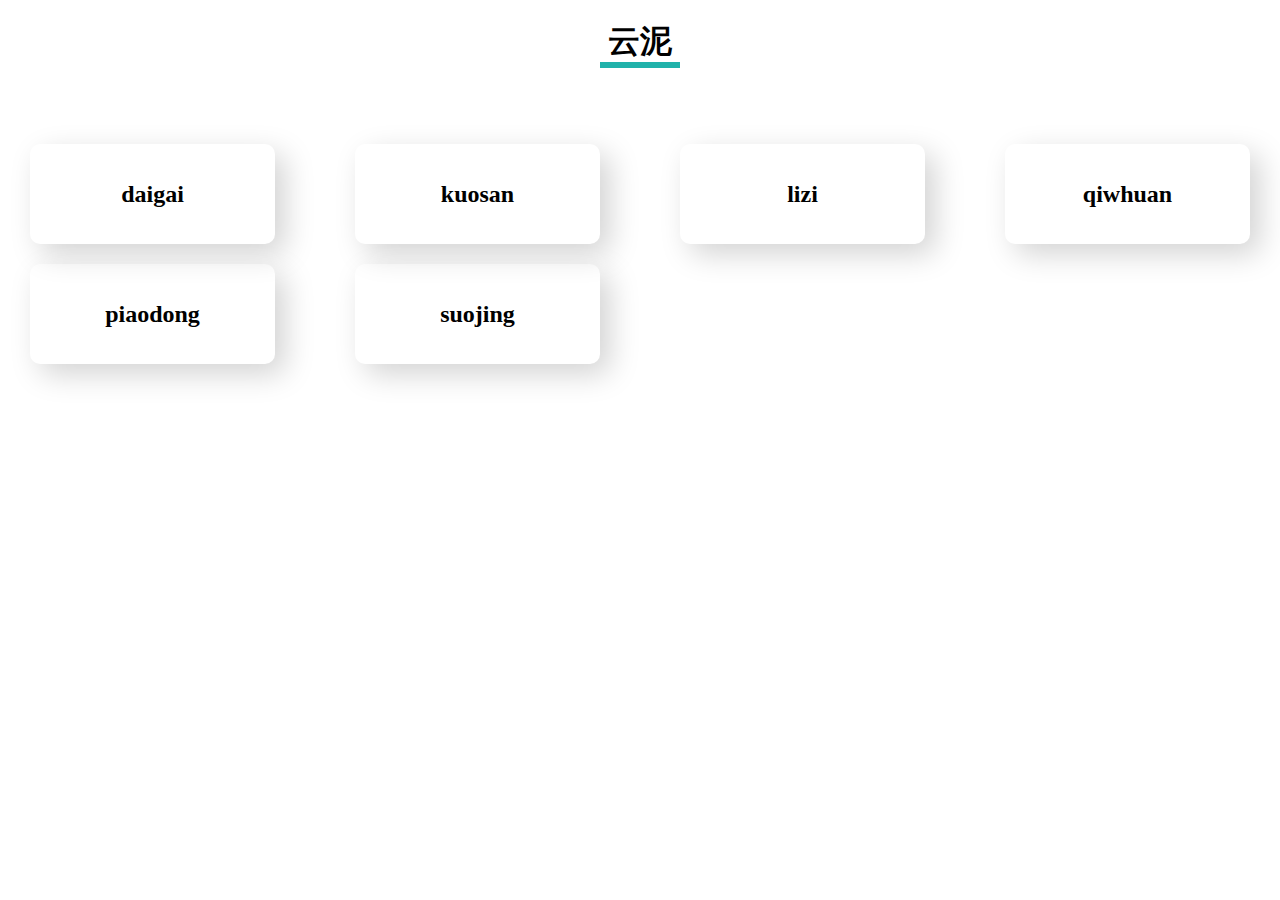
<file: index.html>
<!DOCTYPE html>
<html>
    <head>
        <link rel="stylesheet" href="fuwu.css">
        <title>云泥 | 首页</title>
    </head>
    <body>

        <div class="container">
            <h1>云泥</h1>

            <div class="row">

                <a href="https://lwjyzw.github.io/Love/lizhi(daigai).html">
                    <div class="content">
                        <i class="fa-solid fa-wifi"></i>
                        <h2>daigai</h2>
                    </div>
                </a>

                <a href="https://lwjyzw.github.io/Love/lizikuosan.html">
                    <div class="content">
                        <i class="fa-solid fa-star"></i>
                        <h2>kuosan</h2>
                    </div>
                </a>

                <a href="https://lwjyzw.github.io/Love/lizi.html">
                    <div class="content">
                        <i class="fa-solid fa-computer"></i>
                        <h2>lizi</h2>
                    </div>
                </a>

                <a href="https://lwjyzw.github.io/Love/liziqiwhuan.html">
                    <div class="content">
                        <i class="fa-solid fa-palette"></i>
                        <h2>qiwhuan</h2>
                    </div>
                </a>

                <a href="https://lwjyzw.github.io/Love/piaodong(for20).HTML">
                    <div class="content">
                        <i class="fa-solid fa-star"></i>
                        <h2>piaodong</h2>
                    </div>
                </a>

                <a href="https://lwjyzw.github.io/Love/suojing.html">
                    <div class="content">
                        <i class="fa-solid fa-star"></i>
                        <h2>suojing</h2>
                    </div>
                </a>

            </div>
        </div>
    </body>
</html>
</file>
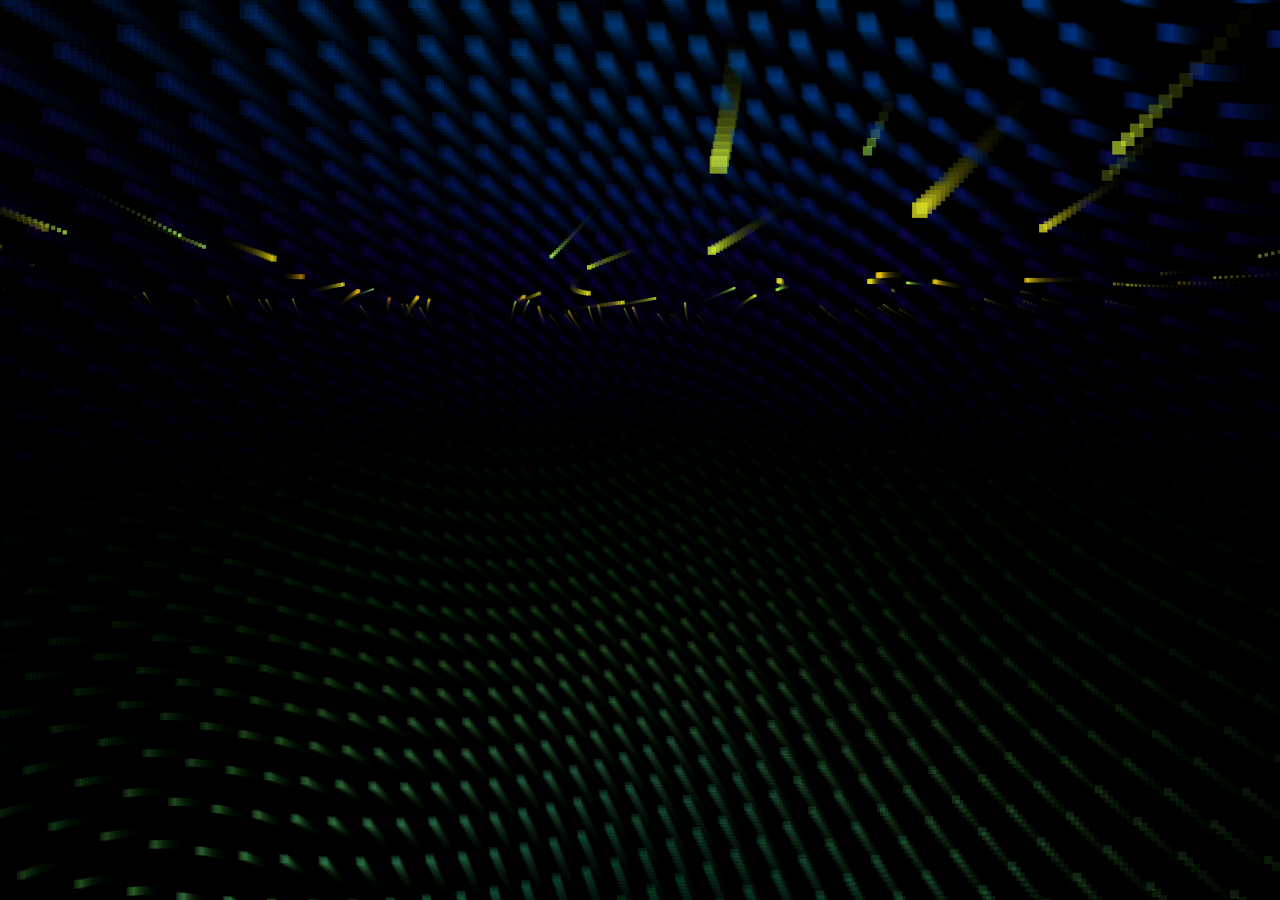
<file: lizi.html>
<!DOCTYPE HTML PUBLIC "-//W3C//DTD HTML 4.0 Transitional//EN">
<HTML>
 <HEAD>
  <TITLE>云泥 | 粒子风场</TITLE>
  <META NAME="Generator" CONTENT="EditPlus">
  <META NAME="Author" CONTENT="">
  <META NAME="Keywords" CONTENT="">
  <META NAME="Description" CONTENT="">
  <style>
  html,body{
	margin:0px;
	width:100%;
	height:100%;
	overflow:hidden;
  background:#000;
}

#canvas{
	position:absolute;
	width:100%;
	height:100%;
}

  </style>
 </HEAD>

 <BODY>
 <canvas id="canvas"></canvas>
  <script>
  function project3D(x,y,z,vars){

	var p,d;
	x-=vars.camX;
	y-=vars.camY-8;
	z-=vars.camZ;
	p=Math.atan2(x,z);
	d=Math.sqrt(x*x+z*z);
	x=Math.sin(p-vars.yaw)*d;
	z=Math.cos(p-vars.yaw)*d;
	p=Math.atan2(y,z);
	d=Math.sqrt(y*y+z*z);
	y=Math.sin(p-vars.pitch)*d;
	z=Math.cos(p-vars.pitch)*d;
	var rx1=-1000;
	var ry1=1;
	var rx2=1000;
	var ry2=1;
	var rx3=0;
	var ry3=0;
	var rx4=x;
	var ry4=z;
	var uc=(ry4-ry3)*(rx2-rx1)-(rx4-rx3)*(ry2-ry1);
	var ua=((rx4-rx3)*(ry1-ry3)-(ry4-ry3)*(rx1-rx3))/uc;
	var ub=((rx2-rx1)*(ry1-ry3)-(ry2-ry1)*(rx1-rx3))/uc;
	if(!z)z=0.000000001;
	if(ua>0&&ua<1&&ub>0&&ub<1){
		return {
			x:vars.cx+(rx1+ua*(rx2-rx1))*vars.scale,
			y:vars.cy+y/z*vars.scale,
			d:(x*x+y*y+z*z)
		};
	}else{
		return { d:-1 };
	}
}


function elevation(x,y,z){

	var dist = Math.sqrt(x*x+y*y+z*z);
	if(dist && z/dist>=-1 && z/dist <=1) return Math.acos(z / dist);
	return 0.00000001;
}


function rgb(col){

	col += 0.000001;
	var r = parseInt((0.5+Math.sin(col)*0.5)*16);
	var g = parseInt((0.5+Math.cos(col)*0.5)*16);
	var b = parseInt((0.5-Math.sin(col)*0.5)*16);
	return "#"+r.toString(16)+g.toString(16)+b.toString(16);
}


function interpolateColors(RGB1,RGB2,degree){
	
	var w2=degree;
	var w1=1-w2;
	return [w1*RGB1[0]+w2*RGB2[0],w1*RGB1[1]+w2*RGB2[1],w1*RGB1[2]+w2*RGB2[2]];
}


function rgbArray(col){

	col += 0.000001;
	var r = parseInt((0.5+Math.sin(col)*0.5)*256);
	var g = parseInt((0.5+Math.cos(col)*0.5)*256);
	var b = parseInt((0.5-Math.sin(col)*0.5)*256);
	return [r, g, b];
}


function colorString(arr){

	var r = parseInt(arr[0]);
	var g = parseInt(arr[1]);
	var b = parseInt(arr[2]);
	return "#"+("0" + r.toString(16) ).slice (-2)+("0" + g.toString(16) ).slice (-2)+("0" + b.toString(16) ).slice (-2);
}


function process(vars){


	if(vars.points.length<vars.initParticles) for(var i=0;i<5;++i) spawnParticle(vars);
	var p,d,t;
	
	p = Math.atan2(vars.camX, vars.camZ);
	d = Math.sqrt(vars.camX * vars.camX + vars.camZ * vars.camZ);
	d -= Math.sin(vars.frameNo / 80) / 25;
	t = Math.cos(vars.frameNo / 300) / 165;
	vars.camX = Math.sin(p + t) * d;
	vars.camZ = Math.cos(p + t) * d;
	vars.camY = -Math.sin(vars.frameNo / 220) * 15;
	vars.yaw = Math.PI + p + t;
	vars.pitch = elevation(vars.camX, vars.camZ, vars.camY) - Math.PI / 2;
	
	var t;
	for(var i=0;i<vars.points.length;++i){
		
		x=vars.points[i].x;
		y=vars.points[i].y;
		z=vars.points[i].z;
		d=Math.sqrt(x*x+z*z)/1.0075;
		t=.1/(1+d*d/5);
		p=Math.atan2(x,z)+t;
		vars.points[i].x=Math.sin(p)*d;
		vars.points[i].z=Math.cos(p)*d;
		vars.points[i].y+=vars.points[i].vy*t*((Math.sqrt(vars.distributionRadius)-d)*2);
		if(vars.points[i].y>vars.vortexHeight/2 || d<.25){
			vars.points.splice(i,1);
			spawnParticle(vars);
		}
	}
}

function drawFloor(vars){
	
	var x,y,z,d,point,a;
	for (var i = -25; i <= 25; i += 1) {
		for (var j = -25; j <= 25; j += 1) {
			x = i*2;
			z = j*2;
			y = vars.floor;
			d = Math.sqrt(x * x + z * z);
			point = project3D(x, y-d*d/85, z, vars);
			if (point.d != -1) {
				size = 1 + 15000 / (1 + point.d);
				a = 0.15 - Math.pow(d / 50, 4) * 0.15;
				if (a > 0) {
					vars.ctx.fillStyle = colorString(interpolateColors(rgbArray(d/26-vars.frameNo/40),[0,128,32],.5+Math.sin(d/6-vars.frameNo/8)/2));
					vars.ctx.globalAlpha = a;
					vars.ctx.fillRect(point.x-size/2,point.y-size/2,size,size);
				}
			}
		}
	}		
	vars.ctx.fillStyle = "#82f";
	for (var i = -25; i <= 25; i += 1) {
		for (var j = -25; j <= 25; j += 1) {
			x = i*2;
			z = j*2;
			y = -vars.floor;
			d = Math.sqrt(x * x + z * z);
			point = project3D(x, y+d*d/85, z, vars);
			if (point.d != -1) {
				size = 1 + 15000 / (1 + point.d);
				a = 0.15 - Math.pow(d / 50, 4) * 0.15;
				if (a > 0) {
					vars.ctx.fillStyle = colorString(interpolateColors(rgbArray(-d/26-vars.frameNo/40),[32,0,128],.5+Math.sin(-d/6-vars.frameNo/8)/2));
					vars.ctx.globalAlpha = a;
					vars.ctx.fillRect(point.x-size/2,point.y-size/2,size,size);
				}
			}
		}
	}		
}

function sortFunction(a,b){
	return b.dist-a.dist;
}

function draw(vars){

	vars.ctx.globalAlpha=.15;
	vars.ctx.fillStyle="#000";
	vars.ctx.fillRect(0, 0, canvas.width, canvas.height);
	
	drawFloor(vars);
	
	var point,x,y,z,a;
	for(var i=0;i<vars.points.length;++i){
		x=vars.points[i].x;
		y=vars.points[i].y;
		z=vars.points[i].z;
		point=project3D(x,y,z,vars);
		if(point.d != -1){
			vars.points[i].dist=point.d;
			size=1+vars.points[i].radius/(1+point.d);
			d=Math.abs(vars.points[i].y);
			a = .8 - Math.pow(d / (vars.vortexHeight/2), 1000) * .8;
			vars.ctx.globalAlpha=a>=0&&a<=1?a:0;
			vars.ctx.fillStyle=rgb(vars.points[i].color);
			if(point.x>-1&&point.x<vars.canvas.width&&point.y>-1&&point.y<vars.canvas.height)vars.ctx.fillRect(point.x-size/2,point.y-size/2,size,size);
		}
	}
	vars.points.sort(sortFunction);
}


function spawnParticle(vars){

	var p,ls;
	pt={};
	p=Math.PI*2*Math.random();
	ls=Math.sqrt(Math.random()*vars.distributionRadius);
	pt.x=Math.sin(p)*ls;
	pt.y=-vars.vortexHeight/2;
	pt.vy=vars.initV/20+Math.random()*vars.initV;
	pt.z=Math.cos(p)*ls;
	pt.radius=200+800*Math.random();
	pt.color=pt.radius/1000+vars.frameNo/250;
	vars.points.push(pt);	
}

function frame(vars) {

	if(vars === undefined){
		var vars={};
		vars.canvas = document.querySelector("canvas");
		vars.ctx = vars.canvas.getContext("2d");
		vars.canvas.width = document.body.clientWidth;
		vars.canvas.height = document.body.clientHeight;
		window.addEventListener("resize", function(){
			vars.canvas.width = document.body.clientWidth;
			vars.canvas.height = document.body.clientHeight;
			vars.cx=vars.canvas.width/2;
			vars.cy=vars.canvas.height/2;
		}, true);
		vars.frameNo=0;

		vars.camX = 0;
		vars.camY = 0;
		vars.camZ = -14;
		vars.pitch = elevation(vars.camX, vars.camZ, vars.camY) - Math.PI / 2;
		vars.yaw = 0;
		vars.cx=vars.canvas.width/2;
		vars.cy=vars.canvas.height/2;
		vars.bounding=10;
		vars.scale=500;
		vars.floor=26.5;

		vars.points=[];
		vars.initParticles=2000;
		vars.initV=.01;
		vars.distributionRadius=800;
		vars.vortexHeight=25;
	}

	vars.frameNo++;
	requestAnimationFrame(function() {
		frame(vars);
	});

	process(vars);
	draw(vars);
}
frame();

  </script>
 </BODY>
</HTML>
</file>
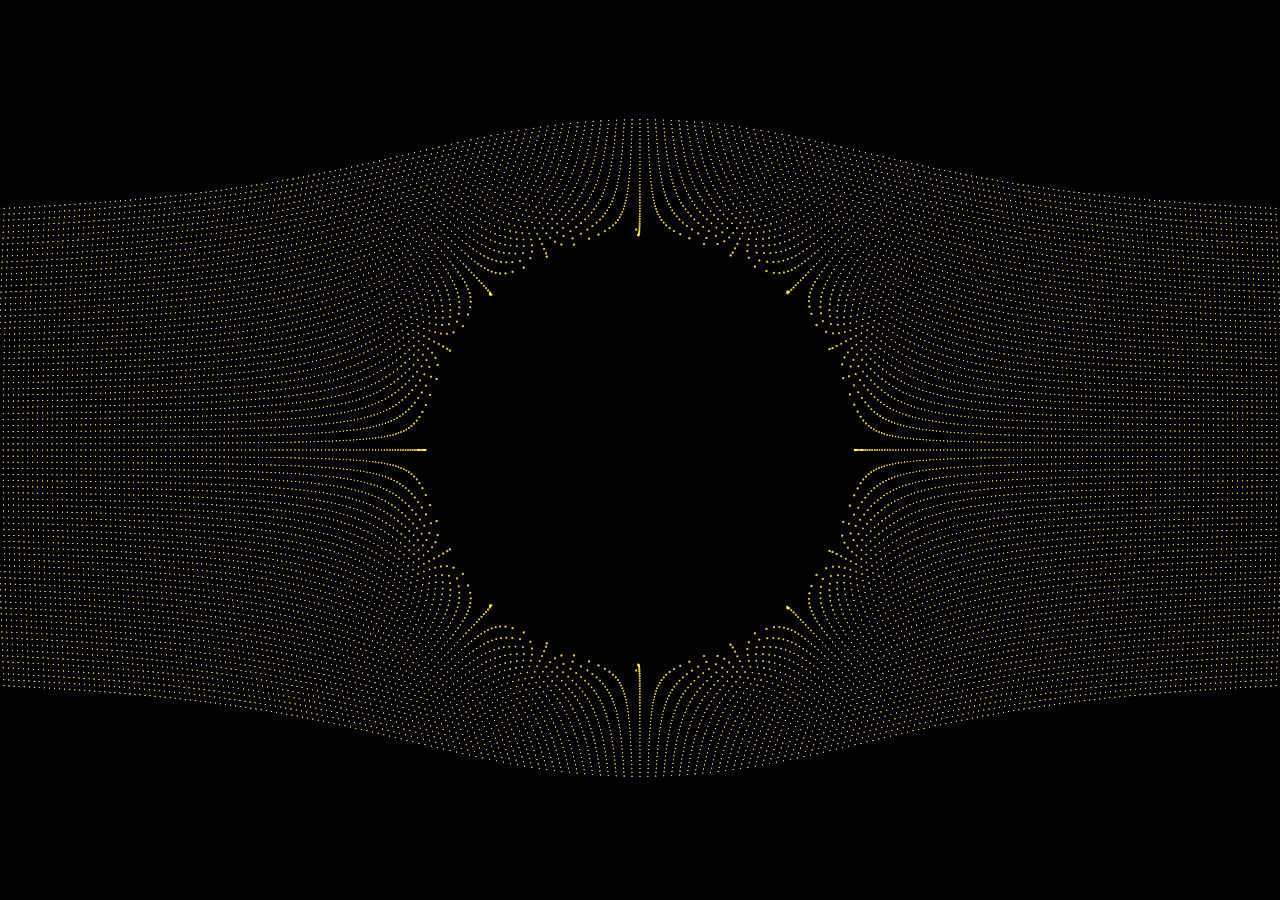
<file: lizikuosan.html>
<!doctype html>
<html>
<head>
    <meta charset="utf-8">
    <title>云泥 | 粒子扩散</title>
    <style>
		
        html, body {
            position: absolute;
            overflow: hidden;
            margin: 0;
            padding: 0;
            width: 100%;
            height: 100%;
            background: #000000;
            touch-action: none;
            content-zooming: none;
        }

        canvas {
            position: absolute;
            width: 100%;
            height: 100%;
            background: #000000;
        }
		
	</style>
</head>
<body>
<canvas></canvas>

<script>
    "use strict";
    {
        // particles class
        class Particle {
            constructor(k, i, j) {
                this.i = i;
                this.j = j;
                this.init();
                this.x = this.x0;
                this.y = this.y0;
                this.pos = posArray.subarray(k * 3, k * 3 + 3);
                this.pointer = pointer;
            }

            init() {
                this.x0 = canvas.width * 0.5 + this.i * canvas.width / 240;
                this.y0 = canvas.height * 0.5 + this.j * canvas.height / 160;
            }

            move() {
                const dx = this.pointer.x - this.x;
                const dy = this.pointer.y - this.y;
                const d = Math.sqrt(dx * dx + dy * dy);
                const s = 1000 / d;
                this.x += -s * (dx / d) + (this.x0 - this.x) * 0.02;
                this.y += -s * (dy / d) + (this.y0 - this.y) * 0.02;
                // update buffer position
                this.pos[0] = this.x;
                this.pos[1] = this.y;
                this.pos[2] = 0.15 * s * s;
            }
        }

        // webGL canvas
        const canvas = {
            init(options) {
                // set webGL context
                this.elem = document.querySelector("canvas");
                const gl = (this.gl =
                    this.elem.getContext("webgl", options) ||
                    this.elem.getContext("experimental-webgl", options));
                if (!gl) return false;
                // compile shaders
                const vertexShader = gl.createShader(gl.VERTEX_SHADER);
                gl.shaderSource(
                    vertexShader,
                    `
					precision highp float;
					attribute vec3 aPosition;
					uniform vec2 uResolution;
					void main() {
						gl_PointSize = max(2.0, min(30.0, aPosition.z));
						gl_Position = vec4(
							( aPosition.x / uResolution.x * 2.0) - 1.0, 
							(-aPosition.y / uResolution.y * 2.0) + 1.0, 
							0.0,
							1.0
						);
					}
      	`
                );
                gl.compileShader(vertexShader);
                const fragmentShader = gl.createShader(gl.FRAGMENT_SHADER);
                gl.shaderSource(
                    fragmentShader,
                    `
					precision highp float;
					void main() {
						vec2 pc = 2.0 * gl_PointCoord - 1.0;
						gl_FragColor = vec4(1.0, 0.85, 0.25, 1.0 - dot(pc, pc));
					}
				`
                );
                gl.compileShader(fragmentShader);
                const program = (this.program = gl.createProgram());
                gl.attachShader(this.program, vertexShader);
                gl.attachShader(this.program, fragmentShader);
                gl.linkProgram(this.program);
                gl.useProgram(this.program);
                // resolution
                this.uResolution = gl.getUniformLocation(this.program, "uResolution");
                gl.enableVertexAttribArray(this.uResolution);
                // canvas resize
                this.resize();
                window.addEventListener("resize", () => this.resize(), false);
                return gl;
            },
            resize() {
                this.width = this.elem.width = this.elem.offsetWidth;
                this.height = this.elem.height = this.elem.offsetHeight;
                for (const p of particles) p.init();
                this.gl.uniform2f(this.uResolution, this.width, this.height);
                this.gl.viewport(
                    0,
                    0,
                    this.gl.drawingBufferWidth,
                    this.gl.drawingBufferHeight
                );
            }
        };
        const pointer = {
            init(canvas) {
                this.x = 0.1 + canvas.width * 0.5;
                this.y = canvas.height * 0.5;
                this.s = 0;
                ["mousemove", "touchstart", "touchmove"].forEach((event, touch) => {
                    document.addEventListener(
                        event,
                        e => {
                            if (touch) {
                                e.preventDefault();
                                this.x = e.targetTouches[0].clientX;
                                this.y = e.targetTouches[0].clientY;
                            } else {
                                this.x = e.clientX;
                                this.y = e.clientY;
                            }
                        },
                        false
                    );
                });
            }
        };
        // init webGL canvas
        const particles = [];
        const gl = canvas.init({
            alpha: false,
            stencil: true,
            antialias: true,
            depth: false
        });
        // additive blending "lighter"
        gl.blendFunc(gl.SRC_ALPHA, gl.ONE);
        gl.enable(gl.BLEND);
        // init pointer
        pointer.init(canvas);
        // init particles
        const nParticles = 240 * 80;
        const posArray = new Float32Array(nParticles * 3);
        let k = 0;
        for (let i = -120; i < 120; i++) {
            for (let j = -40; j < 40; j++) {
                particles.push(new Particle(k++, i, j));
            }
        }
        // create position buffer
        const aPosition = gl.getAttribLocation(canvas.program, "aPosition");
        gl.enableVertexAttribArray(aPosition);
        const positionBuffer = gl.createBuffer();
        // draw all particles
        const draw = () => {
            gl.bindBuffer(gl.ARRAY_BUFFER, positionBuffer);
            gl.vertexAttribPointer(aPosition, 3, gl.FLOAT, false, 0, 0);
            gl.bufferData(
                gl.ARRAY_BUFFER,
                posArray,
                gl.DYNAMIC_DRAW
            );
            gl.drawArrays(gl.GL_POINTS, 0, nParticles);
        }
        // main animation loop
        const run = () => {
            requestAnimationFrame(run);
            for (const p of particles) p.move();
            draw();
        };
        requestAnimationFrame(run);
    }
</script>
<div style="text-align:center;margin:50px 0; font:normal 14px/24px ;"></div>
</body>
</html>
</file>
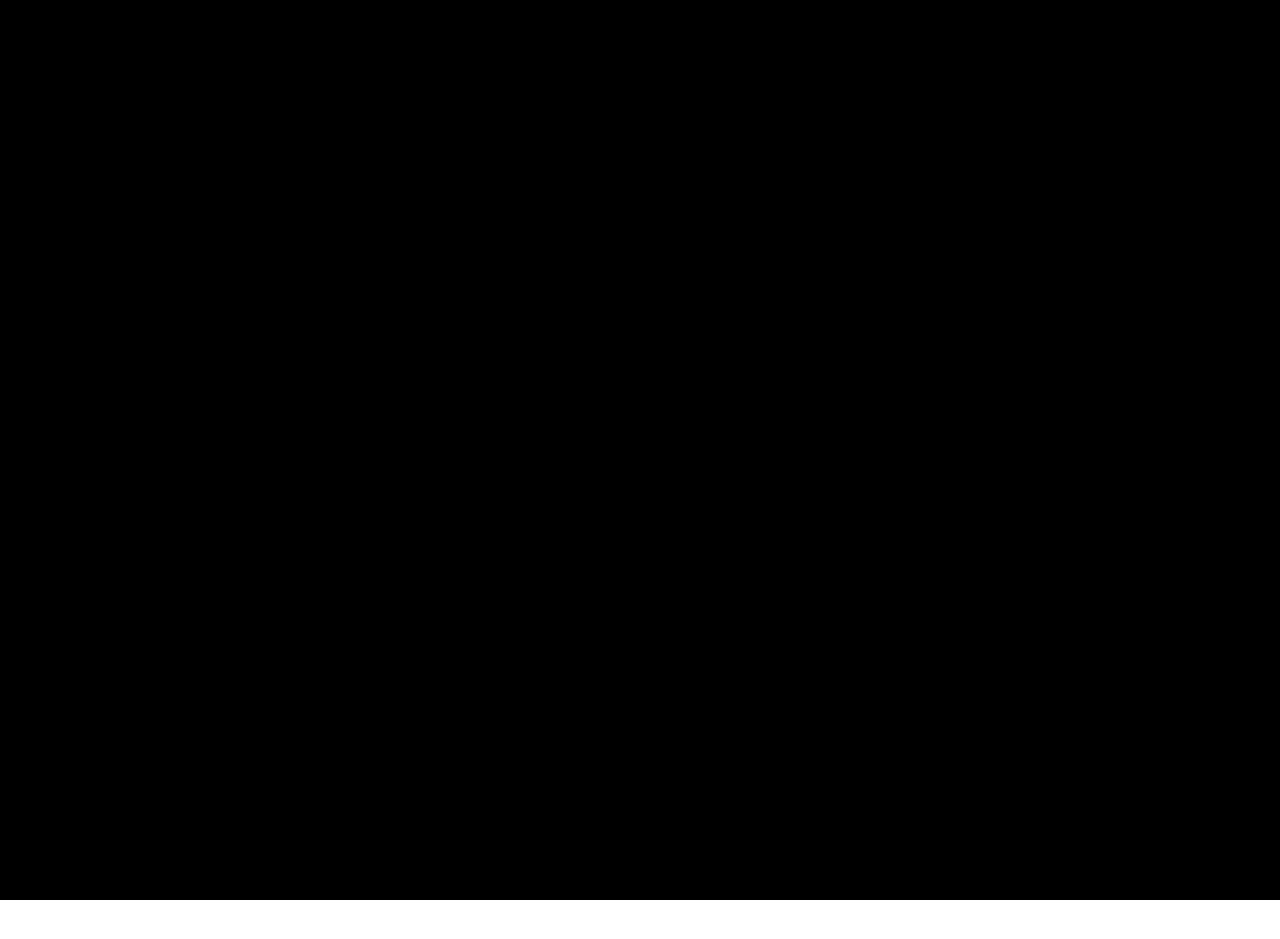
<file: liziqiwhuan.html>
<!DOCTYPE html>
<html>
    <head>
        <meta charset="utf-8">
        <title>云泥 | 量子模型</title>
        <script src="https://cdn.staticfile.org/jquery/1.10.2/jquery.min.js"></script>
    </head>
    <!-- 注意：style和script都包含在body内部，否则会导致代码无样式效果以及js事件无法实现 -->
    <body>
        <div id="jsi-particle-container" class="container">
            <!-- 创建画布 -->
            <canvas width="100%" height="100%" style="align:center;"></canvas><!--canvas标签定义图形，必须使用脚本来绘制图形-->
        </div>
        
        <style>
            html,body {
                width: 100%;
                height: 100%;
                margin: 0;
                padding: 0;
                overflow: hidden; 
                /*overflow属性指定如果内容溢出一个元素的框，会发生什么  其属性值hidden表示内容会被修建，并且其余内容是不可见的*/
                /* overflow属性值:
                    visible  默认值，内容不会被修剪，会呈现在元素框之外
                    hidden 内容会被修剪，并且其余内容是不可见的
                    scroll  内容会被修剪，但是浏览器会显示滚动条以便查看其他内容
                    auto  若内容被修剪，则浏览器会显示滚动条
                    inherit  规定应该从父元素继承overflow属性的值
                    
                    注意：overflow属性只工作于指定高度的块元素上
                 */
            }
            .container{
                width: 100％;
                height: 100%;
                margin: 0;
                padding: 0;
                background-color: #000000;
            }
        </style>
        
        <script>
            //绘制图形
            var RENDERER = {
                PARTICLE_COUNT : 1000,
                PARTICLE_RADIUS : 1,
                MAX_ROTATION_ANGLE : Math.PI / 60,
                TRANSLATION_COUNT : 10000,
                
                //函数体汇总
                init : function(strategy){
                    this.setParameters(strategy);
                    this.createParticles();
                    this.setupFigure();
                    this.reconstructMethod();
                    this.bindEvent();
                    this.drawFigure();
                },
                //窗口响应事件，图形大小控制
                setParameters : function(strategy){
                    this.$window = $(window);
                    
                    //调用html中的样式
                    this.$container = $('#jsi-particle-container');
                    this.width = this.$container.width();
                    this.height = this.$container.height();
                    
                    this.$canvas = $('<canvas />').attr({width : this.width, height : this.height}).appendTo(this.$container);
                    this.context = this.$canvas.get(0).getContext('2d');//2D动画
                    
                    this.center = {x : this.width / 2, y : this.height / 2};
                    
                    //rotation控制旋转  MAX_ROTATION_ANGLE随机旋转
                    this.rotationX = this.MAX_ROTATION_ANGLE;
                    this.rotationY = this.MAX_ROTATION_ANGLE;
                    
                    //strategyIndex战略索引
                    this.strategyIndex = 0;
                    //translationCount动画过渡数量  影响点击颜色变化的深浅度
                    this.translationCount = 0;
                    this.theta = 0;
                    
                    this.strategies = strategy.getStrategies();
                    this.particles = [];
                },
                createParticles : function(){
                    //循环输出
                    for(var i = 0; i < this.PARTICLE_COUNT; i ++){
                        this.particles.push(new PARTICLE(this.center));
                    }
                },
                //绑定事件bind  
                reconstructMethod : function(){
                    this.setupFigure = this.setupFigure.bind(this);//建立
                    this.drawFigure = this.drawFigure.bind(this);//绘制
                    this.changeAngle = this.changeAngle.bind(this);//改变
                },
                bindEvent : function(){
                    this.$container.on('click', this.setupFigure);//点击事件
                    this.$container.on('mousemove', this.changeAngle);//鼠标响应事件
                },
                changeAngle : function(event){
                    var offset = this.$container.offset(), //offset方法返回或设置匹配元素相对于文档的偏移（位置）
                        x = event.clientX - offset.left + this.$window.scrollLeft(),//clientX  js鼠标事件
                        y = event.clientY - offset.top + this.$window.scrollTop();
                    
                    this.rotationX = (this.center.y - y) / this.center.y * this.MAX_ROTATION_ANGLE;
                    this.rotationY = (this.center.x - x) / this.center.x * this.MAX_ROTATION_ANGLE;
                },
                setupFigure : function(){
                    for(var i = 0, length = this.particles.length; i < length; i++){
                        this.particles[i].setAxis(this.strategies[this.strategyIndex]());
                    }
                    if(++this.strategyIndex == this.strategies.length){
                        this.strategyIndex = 0;
                    }
                    this.translationCount = 0;
                },
                drawFigure : function(){
                    requestAnimationFrame(this.drawFigure);
                    
                    this.context.fillStyle = 'rgba(0, 0, 0, 0.2)';
                    this.context.fillRect(0, 0, this.width, this.height);
                    
                    for(var i = 0, length = this.particles.length; i < length; i++){
                        var axis = this.particles[i].getAxis2D(this.theta);
                        
                        this.context.beginPath();
                        this.context.fillStyle = axis.color;
                        this.context.arc(axis.x, axis.y, this.PARTICLE_RADIUS, 0, Math.PI * 2, false);
                        this.context.fill();
                    }
                    this.theta++;
                    this.theta %= 360;
                    
                    for(var i = 0, length = this.particles.length; i < length; i++){
                        this.particles[i].rotateX(this.rotationX);
                        this.particles[i].rotateY(this.rotationY);
                    }
                    this.translationCount++;
                    this.translationCount %= this.TRANSLATION_COUNT;
                    
                    if(this.translationCount == 0){
                        this.setupFigure();
                    }
                }
            };
            var STRATEGY = {
                SCATTER_RADIUS :200,
                CONE_ASPECT_RATIO : 4,
                RING_COUNT : 8,
                
                getStrategies : function(){
                    var strategies = [];
                    //校验
                    for(var i in this){
                        if(this[i] == arguments.callee || typeof this[i] != 'function'){
                            continue;
                        }
                        strategies.push(this[i].bind(this));
                    }
                    return strategies;
                },
                //随机数绘制图形
                createSphere : function(){
                    var cosTheta = Math.random() * 2 - 1,
                        sinTheta = Math.sqrt(1 - cosTheta * cosTheta),
                        phi = Math.random() * 2 * Math.PI;
                        
                    return {
                        x : this.SCATTER_RADIUS * sinTheta * Math.cos(phi),
                        y : this.SCATTER_RADIUS * sinTheta * Math.sin(phi),
                        z : this.SCATTER_RADIUS * cosTheta,
                        hue : Math.round(phi / Math.PI * 30)
                    };
                },
                createTorus : function(){
                    var theta = Math.random() * Math.PI * 2,
                        x = this.SCATTER_RADIUS + this.SCATTER_RADIUS / 6 * Math.cos(theta),
                        y = this.SCATTER_RADIUS / 6 * Math.sin(theta),
                        phi = Math.random() * Math.PI * 2;
                    
                    return {
                        x : x * Math.cos(phi),
                        y : y,
                        z : x * Math.sin(phi),
                        hue : Math.round(phi / Math.PI * 30)
                    };
                },
                createCone : function(){
                    var status = Math.random() > 1 / 3,
                        x,
                        y,
                        phi = Math.random() * Math.PI * 2,
                        rate = Math.tan(30 / 180 * Math.PI) / this.CONE_ASPECT_RATIO;
                    
                    if(status){
                        y = this.SCATTER_RADIUS * (1 - Math.random() * 2);
                        x = (this.SCATTER_RADIUS - y) * rate;
                    }else{
                        y = -this.SCATTER_RADIUS;
                        x = this.SCATTER_RADIUS * 2 * rate * Math.random();
                    }
                    return {
                        x : x * Math.cos(phi),
                        y : y,
                        z : x * Math.sin(phi),
                        hue : Math.round(phi / Math.PI * 30)
                    };
                },
                createVase : function(){
                    var theta = Math.random() * Math.PI,
                        x = Math.abs(this.SCATTER_RADIUS * Math.cos(theta) / 2) + this.SCATTER_RADIUS / 8,
                        y = this.SCATTER_RADIUS * Math.cos(theta) * 1.2,
                        phi = Math.random() * Math.PI * 2;
                    
                    return {
                        x : x * Math.cos(phi),
                        y : y,
                        z : x * Math.sin(phi),
                        hue : Math.round(phi / Math.PI * 30)
                    };
                }
            };
            var PARTICLE = function(center){
                this.center = center;
                this.init();
            };
            PARTICLE.prototype = {
                SPRING : 0.01,
                FRICTION : 0.9,
                FOCUS_POSITION : 300,
                COLOR : 'hsl(%hue, 100%, 50%)',//HSL值，在CSS中，可以使用色相、饱和度和明度（HSL）来指定颜色
                
                //不太懂init : function含义
                init : function(){
                    this.x = 0;
                    this.y = 0;
                    this.z = 0;
                    this.vx = 0;
                    this.vy = 0;
                    this.vz = 0;
                    this.color;
                },
                setAxis : function(axis){
                    this.translating = true;
                    this.nextX = axis.x;
                    this.nextY = axis.y;
                    this.nextZ = axis.z;
                    this.hue = axis.hue;
                },
                rotateX : function(angle){
                    var sin = Math.sin(angle),
                        cos = Math.cos(angle),
                        nextY = this.nextY * cos - this.nextZ * sin,
                        nextZ = this.nextZ * cos + this.nextY * sin,
                        y = this.y * cos - this.z * sin,
                        z = this.z * cos + this.y * sin;
                        
                    this.nextY = nextY;
                    this.nextZ = nextZ;
                    this.y = y;
                    this.z = z;
                },
                rotateY : function(angle){
                    var sin = Math.sin(angle),
                        cos = Math.cos(angle),
                        nextX = this.nextX * cos - this.nextZ * sin,
                        nextZ = this.nextZ * cos + this.nextX * sin,
                        x = this.x * cos - this.z * sin,
                        z = this.z * cos + this.x * sin;
                        
                    this.nextX = nextX;
                    this.nextZ = nextZ;
                    this.x = x;
                    this.z = z;
                },
                rotateZ : function(angle){
                    var sin = Math.sin(angle),
                        cos = Math.cos(angle),
                        nextX = this.nextX * cos - this.nextY * sin,
                        nextY = this.nextY * cos + this.nextX * sin,
                        x = this.x * cos - this.y * sin,
                        y = this.y * cos + this.x * sin;
                        
                    this.nextX = nextX;
                    this.nextY = nextY;
                    this.x = x;
                    this.y = y;
                },
                getAxis3D : function(){
                    this.vx += (this.nextX - this.x) * this.SPRING;
                    this.vy += (this.nextY - this.y) * this.SPRING;
                    this.vz += (this.nextZ - this.z) * this.SPRING;
                    
                    this.vx *= this.FRICTION;
                    this.vy *= this.FRICTION;
                    this.vz *= this.FRICTION;
                    
                    this.x += this.vx;
                    this.y += this.vy;
                    this.z += this.vz;
                    
                    return {x : this.x, y : this.y, z : this.z};
                },
                getAxis2D : function(theta){
                    var axis = this.getAxis3D(),
                        scale = this.FOCUS_POSITION / (this.FOCUS_POSITION + axis.z);
                        
                    return {x : this.center.x + axis.x * scale, y : this.center.y - axis.y * scale, color : this.COLOR.replace('%hue', this.hue + theta)};
                }
            };
            $(function(){
                RENDERER.init(STRATEGY);
            });
        </script>
    </body>
</html>
————————————————
版权声明：本文为CSDN博主「s_alin」的原创文章，遵循CC 4.0 BY-SA版权协议，转载请附上原文出处链接及本声明。
原文链接：https://blog.csdn.net/s_alin/article/details/131014605
</file>
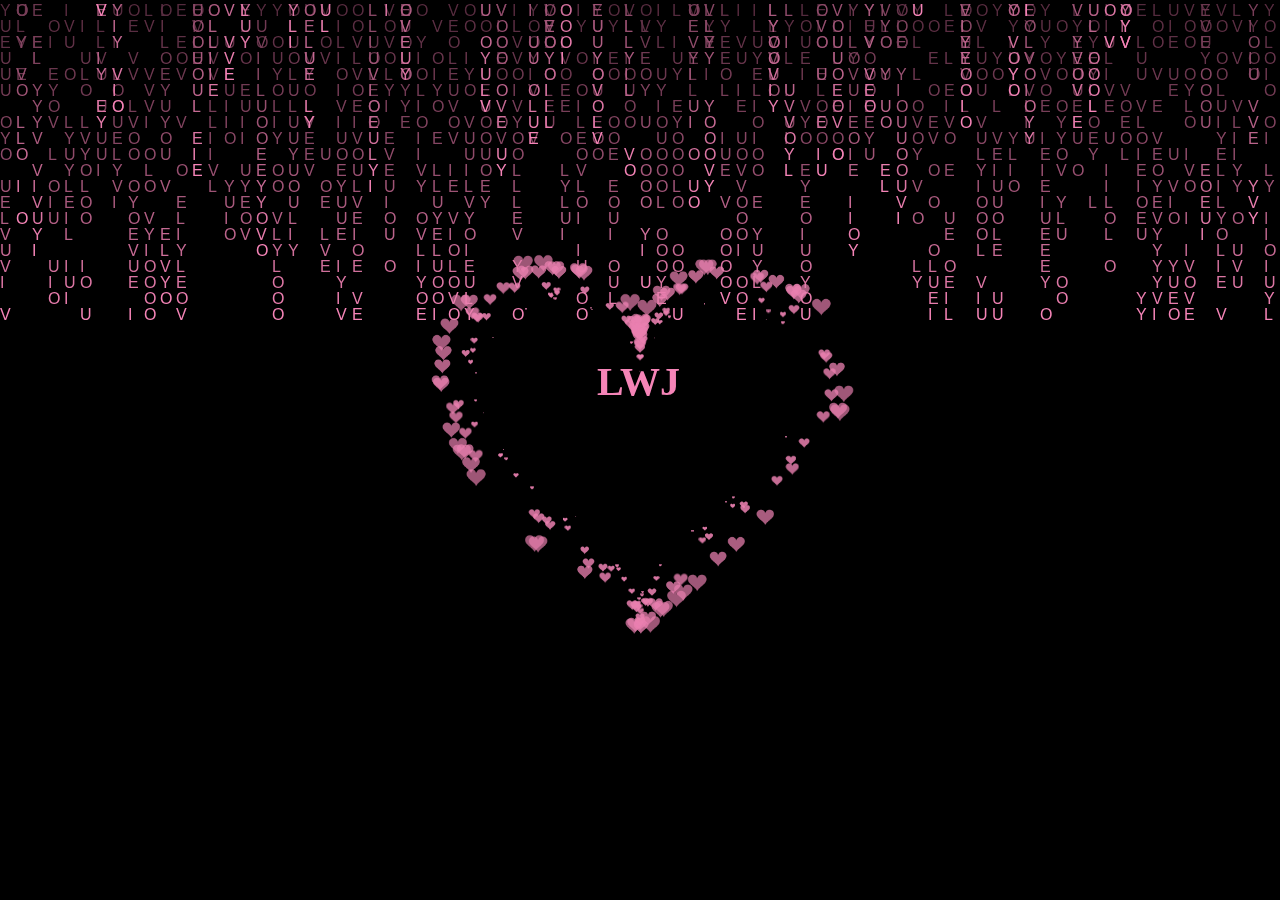
<file: Love.html>
<!DOCTYPE html>
<!-- saved from url=(0141)file:///D:/%E4%BB%A3%E7%A0%81%E5%AD%A6%E4%B9%A0/HTML/%E5%8A%A8%E6%80%81%E6%95%B0%E5%AD%97%E4%B9%B1%E7%A0%81(%E6%9C%AA%E5%AE%8C%E6%88%90).html -->
<html><head><meta http-equiv="Content-Type" content="text/html; charset=UTF-8"> 

    <title>云泥 | Love</title>
</head>
<body> <canvas id="canvas" height="2756" width="5464"></canvas>
<style type="text/css">
    body {
        margin: 0;
        padding: 0;
        overflow: hidden;
    }
</style>
<script type="text/javascript">
    var canvas = document.getElementById('canvas');
    var ctx = canvas.getContext('2d');
 
 
    canvas.height = window.innerHeight;
    canvas.width = window.innerWidth;
 
    var texts = 'I LOVE YOU'.split('');
 
    var fontSize = 16;
    var columns = canvas.width / fontSize;
    // 
    var drops = [];
    //
    for (var x = 0; x < columns; x++) {
        drops[x] = 1;
    }
 
    function draw() {
        //
        ctx.fillStyle = 'rgba(0, 0, 0, 0.05)';
        ctx.fillRect(0, 0, canvas.width, canvas.height);
        //
        ctx.fillStyle = '#f584b7';
        ctx.font = fontSize + 'px arial';
        //
        for (var i = 0; i < drops.length; i++) {
            var text = texts[Math.floor(Math.random() * texts.length)];
            ctx.fillText(text, i * fontSize, drops[i] * fontSize);
 
            if (drops[i] * fontSize > canvas.height || Math.random() > 0.95) {
                drops[i] = 0;
            }
 
            drops[i]++;
        }
    }
    setInterval(draw, 33);
</script>





    <title> love</title>
	 
    <meta name="Generator" content="EditPlus">
    <meta name="Author" content="">
    <meta name="Keywords" content="">
    <meta name="Description" content="">
    
    <style>
        html, body {
            height: 100%;
            padding: 0;
            margin: 0;
            background: rgb(0, 0, 0);
        }
        canvas {
            position: absolute;
            width: 100%;
            height: 100%;
        }
        #child{
            position: fixed;
            top:50%;
            left: 50%;
            margin-top: -75px;
            margin-left:-100px ;
 
        }
 
        h4{font-family:"STKaiti";
             font-size: 40px;
             color:#f584b7;
             position: relative;
             top: -70px;left: -65px;}
    </style>


<div id="child" style="
    margin-left: 22px;
    border-right-width: -85;
    margin-right: -85;
    margin-top: -30;
    margin-top: -50;
    border-bottom-width: 100px;
    margin-top: -11;
"><h4></h4><h4>LWJ</h4></div><!--LWJ-->
  <canvas id="pinkboard" width="3244" height="2756"></canvas>
  <!-- <canvas id= "canvas"></canvas>  -->
<script>
    /*
   * Settings
   */
    var settings = {
        particles: {
            length:   500, // maximum amount of particles
            duration:   2, // particle duration in sec
            velocity: 100, // particle velocity in pixels/sec
            effect: -0.75, // play with this for a nice effect
            size:      30, // particle size in pixels
        },
    };
 
    /*
     * RequestAnimationFrame polyfill by Erik M?ller
     */
    (function(){var b=0;var c=["ms","moz","webkit","o"];for(var a=0;a<c.length&&!window.requestAnimationFrame;++a){window.requestAnimationFrame=window[c[a]+"RequestAnimationFrame"];window.cancelAnimationFrame=window[c[a]+"CancelAnimationFrame"]||window[c[a]+"CancelRequestAnimationFrame"]}if(!window.requestAnimationFrame){window.requestAnimationFrame=function(h,e){var d=new Date().getTime();var f=Math.max(0,16-(d-b));var g=window.setTimeout(function(){h(d+f)},f);b=d+f;return g}}if(!window.cancelAnimationFrame){window.cancelAnimationFrame=function(d){clearTimeout(d)}}}());
 
    /*
     * Point class
     */
    var Point = (function() {
        function Point(x, y) {
            this.x = (typeof x !== 'undefined') ? x : 0;
            this.y = (typeof y !== 'undefined') ? y : 0;
        }
        Point.prototype.clone = function() {
            return new Point(this.x, this.y);
        };
        Point.prototype.length = function(length) {
            if (typeof length == 'undefined')
                return Math.sqrt(this.x * this.x + this.y * this.y);
            this.normalize();
            this.x *= length;
            this.y *= length;
            return this;
        };
        Point.prototype.normalize = function() {
            var length = this.length();
            this.x /= length;
            this.y /= length;
            return this;
        };
        return Point;
    })();
 
    /*
     * Particle class
     */
    var Particle = (function() {
        function Particle() {
            this.position = new Point();
            this.velocity = new Point();
            this.acceleration = new Point();
            this.age = 0;
        }
        Particle.prototype.initialize = function(x, y, dx, dy) {
            this.position.x = x;
            this.position.y = y;
            this.velocity.x = dx;
            this.velocity.y = dy;
            this.acceleration.x = dx * settings.particles.effect;
            this.acceleration.y = dy * settings.particles.effect;
            this.age = 0;
        };
        Particle.prototype.update = function(deltaTime) {
            this.position.x += this.velocity.x * deltaTime;
            this.position.y += this.velocity.y * deltaTime;
            this.velocity.x += this.acceleration.x * deltaTime;
            this.velocity.y += this.acceleration.y * deltaTime;
            this.age += deltaTime;
        };
        Particle.prototype.draw = function(context, image) {
            function ease(t) {
                return (--t) * t * t + 1;
            }
            var size = image.width * ease(this.age / settings.particles.duration);
            context.globalAlpha = 1 - this.age / settings.particles.duration;
            context.drawImage(image, this.position.x - size / 2, this.position.y - size / 2, size, size);
        };
        return Particle;
    })();
 
    /*
     * ParticlePool class
     */
    var ParticlePool = (function() {
        var particles,
            firstActive = 0,
            firstFree   = 0,
            duration    = settings.particles.duration;
 
        function ParticlePool(length) {
            // create and populate particle pool
            particles = new Array(length);
            for (var i = 0; i < particles.length; i++)
                particles[i] = new Particle();
        }
        ParticlePool.prototype.add = function(x, y, dx, dy) {
            particles[firstFree].initialize(x, y, dx, dy);
 
            // handle circular queue
            firstFree++;
            if (firstFree   == particles.length) firstFree   = 0;
            if (firstActive == firstFree       ) firstActive++;
            if (firstActive == particles.length) firstActive = 0;
        };
        ParticlePool.prototype.update = function(deltaTime) {
            var i;
 
            // update active particles
            if (firstActive < firstFree) {
                for (i = firstActive; i < firstFree; i++)
                    particles[i].update(deltaTime);
            }
            if (firstFree < firstActive) {
                for (i = firstActive; i < particles.length; i++)
                    particles[i].update(deltaTime);
                for (i = 0; i < firstFree; i++)
                    particles[i].update(deltaTime);
            }
 
            // remove inactive particles
            while (particles[firstActive].age >= duration && firstActive != firstFree) {
                firstActive++;
                if (firstActive == particles.length) firstActive = 0;
            }
 
 
        };
        ParticlePool.prototype.draw = function(context, image) {
            // draw active particles
            if (firstActive < firstFree) {
                for (i = firstActive; i < firstFree; i++)
                    particles[i].draw(context, image);
            }
            if (firstFree < firstActive) {
                for (i = firstActive; i < particles.length; i++)
                    particles[i].draw(context, image);
                for (i = 0; i < firstFree; i++)
                    particles[i].draw(context, image);
            }
        };
        return ParticlePool;
    })();
 
    /*
     * Putting it all together
     */
    (function(canvas) {
        var context = canvas.getContext('2d'),
            particles = new ParticlePool(settings.particles.length),
            particleRate = settings.particles.length / settings.particles.duration, // particles/sec
            time;
 
        // get point on heart with -PI <= t <= PI
        function pointOnHeart(t) {
            return new Point(
                160 * Math.pow(Math.sin(t), 3),
                130 * Math.cos(t) - 50 * Math.cos(2 * t) - 20 * Math.cos(3 * t) - 10 * Math.cos(4 * t) + 25
            );
        }
 
        // creating the particle image using a dummy canvas
        var image = (function() {
            var canvas  = document.createElement('canvas'),
                context = canvas.getContext('2d');
            canvas.width  = settings.particles.size;
            canvas.height = settings.particles.size;
            // helper function to create the path
            function to(t) {
                var point = pointOnHeart(t);
                point.x = settings.particles.size / 2 + point.x * settings.particles.size / 350;
                point.y = settings.particles.size / 2 - point.y * settings.particles.size / 350;
                return point;
            }
            // create the path
            context.beginPath();
            var t = -Math.PI;
            var point = to(t);
            context.moveTo(point.x, point.y);
            while (t < Math.PI) {
                t += 0.01; // baby steps!
                point = to(t);
                context.lineTo(point.x, point.y);
            }
            context.closePath();
            // create the fill
            context.fillStyle = '#ea80b0';
            context.fill();
            // create the image
            var image = new Image();
            image.src = canvas.toDataURL();
            return image;
        })();
 
        // render that thing!
        function render() {
            // next animation frame
            requestAnimationFrame(render);
 
            // update time
            var newTime   = new Date().getTime() / 1000,
                deltaTime = newTime - (time || newTime);
            time = newTime;
 
            // clear canvas
            context.clearRect(0, 0, canvas.width, canvas.height);
 
            // create new particles
            var amount = particleRate * deltaTime;
            for (var i = 0; i < amount; i++) {
                var pos = pointOnHeart(Math.PI - 2 * Math.PI * Math.random());
                var dir = pos.clone().length(settings.particles.velocity);
                particles.add(canvas.width / 2 + pos.x, canvas.height / 2 - pos.y, dir.x, -dir.y);
            }
 
            // update and draw particles
            particles.update(deltaTime);
            particles.draw(context, image);
        }
 
        // handle (re-)sizing of the canvas
        function onResize() {
            canvas.width  = canvas.clientWidth;
            canvas.height = canvas.clientHeight;
        }
        window.onresize = onResize;
 
        // delay rendering bootstrap
        setTimeout(function() {
            onResize();
            render();
        }, 10);
    })(document.getElementById('pinkboard'));
	
	
	
	
</script>
 

 
 
		
</body><!--                           
<audio controls>
  <source src="Alan Walker-Faded.mp3" type="audio/ogg">
  <source src="Alan Walker-Faded.mp3" type="audio/mpeg">
</audio >
     --></html>
</file>
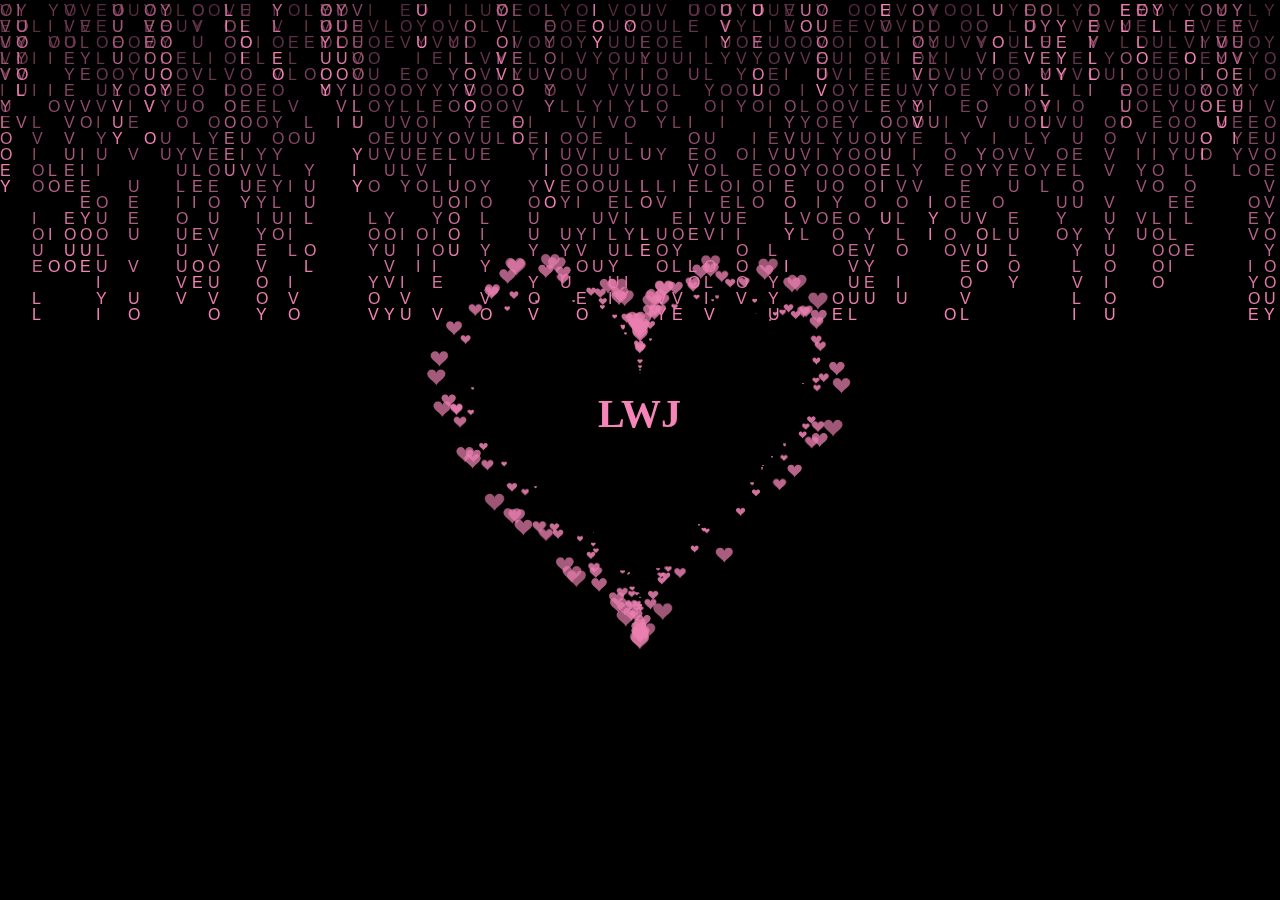
<file: LoveHTT.html>
<!DOCTYPE html>
<!-- saved from url=(0141)file:///D:/%E4%BB%A3%E7%A0%81%E5%AD%A6%E4%B9%A0/HTML/%E5%8A%A8%E6%80%81%E6%95%B0%E5%AD%97%E4%B9%B1%E7%A0%81(%E6%9C%AA%E5%AE%8C%E6%88%90).html -->
<html><head><meta http-equiv="Content-Type" content="text/html; charset=UTF-8"> 

    <title>LoveHTT</title>
</head>
<body> <canvas id="canvas" height="657" width="1366"></canvas>
<style type="text/css">
    body {
        margin: 0;
        padding: 0;
        overflow: hidden;
    }
</style>
<script type="text/javascript">
    var canvas = document.getElementById('canvas');
    var ctx = canvas.getContext('2d');
 
 
    canvas.height = window.innerHeight;
    canvas.width = window.innerWidth;
 
    var texts = 'I LOVE YOU'.split('');
 
    var fontSize = 16;
    var columns = canvas.width / fontSize;
    // ���ڼ����������ʱ���꣬���Գ��ȼ�Ϊ����
    var drops = [];
    //��ʼֵ
    for (var x = 0; x < columns; x++) {
        drops[x] = 1;
    }
 
    function draw() {
        //�ñ�������͸������͸��
        ctx.fillStyle = 'rgba(0, 0, 0, 0.05)';
        ctx.fillRect(0, 0, canvas.width, canvas.height);
        //������ɫ
        ctx.fillStyle = '#f584b7';
        ctx.font = fontSize + 'px arial';
        //�����������
        for (var i = 0; i < drops.length; i++) {
            var text = texts[Math.floor(Math.random() * texts.length)];
            ctx.fillText(text, i * fontSize, drops[i] * fontSize);
 
            if (drops[i] * fontSize > canvas.height || Math.random() > 0.95) {
                drops[i] = 0;
            }
 
            drops[i]++;
        }
    }
    setInterval(draw, 33);
</script>





    <title> love</title>
	 
    <meta name="Generator" content="EditPlus">
    <meta name="Author" content="">
    <meta name="Keywords" content="">
    <meta name="Description" content="">
    
    <style>
        html, body {
            height: 100%;
            padding: 0;
            margin: 0;
            background: rgb(0, 0, 0);
        }
        canvas {
            position: absolute;
            width: 100%;
            height: 100%;
        }
        #child{
            position: fixed;
            top:50%;
            left: 50%;
            margin-top: -75px;
            margin-left:-100px ;
 
        }
 
        h4{font-family:"STKaiti";
             font-size: 40px;
             color:#f584b7;
             position: relative;
             top: -70px;left: -65px;}
    </style>


<div id="child"><h4></h4><h4 style="
    left: 58px;
    right: -65;
    margin-bottom: -60;
    margin-top: 85px;
">LWJ</h4></div><!--LWJ-->
  <canvas id="pinkboard" width="5464" height="2756"></canvas>
  <!-- <canvas id= "canvas"></canvas>  -->
<script>
    /*
   * Settings
   */
    var settings = {
        particles: {
            length:   500, // maximum amount of particles
            duration:   2, // particle duration in sec
            velocity: 100, // particle velocity in pixels/sec
            effect: -0.75, // play with this for a nice effect
            size:      30, // particle size in pixels
        },
    };
 
    /*
     * RequestAnimationFrame polyfill by Erik M?ller
     */
    (function(){var b=0;var c=["ms","moz","webkit","o"];for(var a=0;a<c.length&&!window.requestAnimationFrame;++a){window.requestAnimationFrame=window[c[a]+"RequestAnimationFrame"];window.cancelAnimationFrame=window[c[a]+"CancelAnimationFrame"]||window[c[a]+"CancelRequestAnimationFrame"]}if(!window.requestAnimationFrame){window.requestAnimationFrame=function(h,e){var d=new Date().getTime();var f=Math.max(0,16-(d-b));var g=window.setTimeout(function(){h(d+f)},f);b=d+f;return g}}if(!window.cancelAnimationFrame){window.cancelAnimationFrame=function(d){clearTimeout(d)}}}());
 
    /*
     * Point class
     */
    var Point = (function() {
        function Point(x, y) {
            this.x = (typeof x !== 'undefined') ? x : 0;
            this.y = (typeof y !== 'undefined') ? y : 0;
        }
        Point.prototype.clone = function() {
            return new Point(this.x, this.y);
        };
        Point.prototype.length = function(length) {
            if (typeof length == 'undefined')
                return Math.sqrt(this.x * this.x + this.y * this.y);
            this.normalize();
            this.x *= length;
            this.y *= length;
            return this;
        };
        Point.prototype.normalize = function() {
            var length = this.length();
            this.x /= length;
            this.y /= length;
            return this;
        };
        return Point;
    })();
 
    /*
     * Particle class
     */
    var Particle = (function() {
        function Particle() {
            this.position = new Point();
            this.velocity = new Point();
            this.acceleration = new Point();
            this.age = 0;
        }
        Particle.prototype.initialize = function(x, y, dx, dy) {
            this.position.x = x;
            this.position.y = y;
            this.velocity.x = dx;
            this.velocity.y = dy;
            this.acceleration.x = dx * settings.particles.effect;
            this.acceleration.y = dy * settings.particles.effect;
            this.age = 0;
        };
        Particle.prototype.update = function(deltaTime) {
            this.position.x += this.velocity.x * deltaTime;
            this.position.y += this.velocity.y * deltaTime;
            this.velocity.x += this.acceleration.x * deltaTime;
            this.velocity.y += this.acceleration.y * deltaTime;
            this.age += deltaTime;
        };
        Particle.prototype.draw = function(context, image) {
            function ease(t) {
                return (--t) * t * t + 1;
            }
            var size = image.width * ease(this.age / settings.particles.duration);
            context.globalAlpha = 1 - this.age / settings.particles.duration;
            context.drawImage(image, this.position.x - size / 2, this.position.y - size / 2, size, size);
        };
        return Particle;
    })();
 
    /*
     * ParticlePool class
     */
    var ParticlePool = (function() {
        var particles,
            firstActive = 0,
            firstFree   = 0,
            duration    = settings.particles.duration;
 
        function ParticlePool(length) {
            // create and populate particle pool
            particles = new Array(length);
            for (var i = 0; i < particles.length; i++)
                particles[i] = new Particle();
        }
        ParticlePool.prototype.add = function(x, y, dx, dy) {
            particles[firstFree].initialize(x, y, dx, dy);
 
            // handle circular queue
            firstFree++;
            if (firstFree   == particles.length) firstFree   = 0;
            if (firstActive == firstFree       ) firstActive++;
            if (firstActive == particles.length) firstActive = 0;
        };
        ParticlePool.prototype.update = function(deltaTime) {
            var i;
 
            // update active particles
            if (firstActive < firstFree) {
                for (i = firstActive; i < firstFree; i++)
                    particles[i].update(deltaTime);
            }
            if (firstFree < firstActive) {
                for (i = firstActive; i < particles.length; i++)
                    particles[i].update(deltaTime);
                for (i = 0; i < firstFree; i++)
                    particles[i].update(deltaTime);
            }
 
            // remove inactive particles
            while (particles[firstActive].age >= duration && firstActive != firstFree) {
                firstActive++;
                if (firstActive == particles.length) firstActive = 0;
            }
 
 
        };
        ParticlePool.prototype.draw = function(context, image) {
            // draw active particles
            if (firstActive < firstFree) {
                for (i = firstActive; i < firstFree; i++)
                    particles[i].draw(context, image);
            }
            if (firstFree < firstActive) {
                for (i = firstActive; i < particles.length; i++)
                    particles[i].draw(context, image);
                for (i = 0; i < firstFree; i++)
                    particles[i].draw(context, image);
            }
        };
        return ParticlePool;
    })();
 
    /*
     * Putting it all together
     */
    (function(canvas) {
        var context = canvas.getContext('2d'),
            particles = new ParticlePool(settings.particles.length),
            particleRate = settings.particles.length / settings.particles.duration, // particles/sec
            time;
 
        // get point on heart with -PI <= t <= PI
        function pointOnHeart(t) {
            return new Point(
                160 * Math.pow(Math.sin(t), 3),
                130 * Math.cos(t) - 50 * Math.cos(2 * t) - 20 * Math.cos(3 * t) - 10 * Math.cos(4 * t) + 25
            );
        }
 
        // creating the particle image using a dummy canvas
        var image = (function() {
            var canvas  = document.createElement('canvas'),
                context = canvas.getContext('2d');
            canvas.width  = settings.particles.size;
            canvas.height = settings.particles.size;
            // helper function to create the path
            function to(t) {
                var point = pointOnHeart(t);
                point.x = settings.particles.size / 2 + point.x * settings.particles.size / 350;
                point.y = settings.particles.size / 2 - point.y * settings.particles.size / 350;
                return point;
            }
            // create the path
            context.beginPath();
            var t = -Math.PI;
            var point = to(t);
            context.moveTo(point.x, point.y);
            while (t < Math.PI) {
                t += 0.01; // baby steps!
                point = to(t);
                context.lineTo(point.x, point.y);
            }
            context.closePath();
            // create the fill
            context.fillStyle = '#ea80b0';
            context.fill();
            // create the image
            var image = new Image();
            image.src = canvas.toDataURL();
            return image;
        })();
 
        // render that thing!
        function render() {
            // next animation frame
            requestAnimationFrame(render);
 
            // update time
            var newTime   = new Date().getTime() / 1000,
                deltaTime = newTime - (time || newTime);
            time = newTime;
 
            // clear canvas
            context.clearRect(0, 0, canvas.width, canvas.height);
 
            // create new particles
            var amount = particleRate * deltaTime;
            for (var i = 0; i < amount; i++) {
                var pos = pointOnHeart(Math.PI - 2 * Math.PI * Math.random());
                var dir = pos.clone().length(settings.particles.velocity);
                particles.add(canvas.width / 2 + pos.x, canvas.height / 2 - pos.y, dir.x, -dir.y);
            }
 
            // update and draw particles
            particles.update(deltaTime);
            particles.draw(context, image);
        }
 
        // handle (re-)sizing of the canvas
        function onResize() {
            canvas.width  = canvas.clientWidth;
            canvas.height = canvas.clientHeight;
        }
        window.onresize = onResize;
 
        // delay rendering bootstrap
        setTimeout(function() {
            onResize();
            render();
        }, 10);
    })(document.getElementById('pinkboard'));
	
	
	
	
</script>
 

 
 
		
</body><!--                           
<audio controls>
  <source src="Alan Walker-Faded.mp3" type="audio/ogg">
  <source src="Alan Walker-Faded.mp3" type="audio/mpeg">
</audio >
     --></html>
</file>
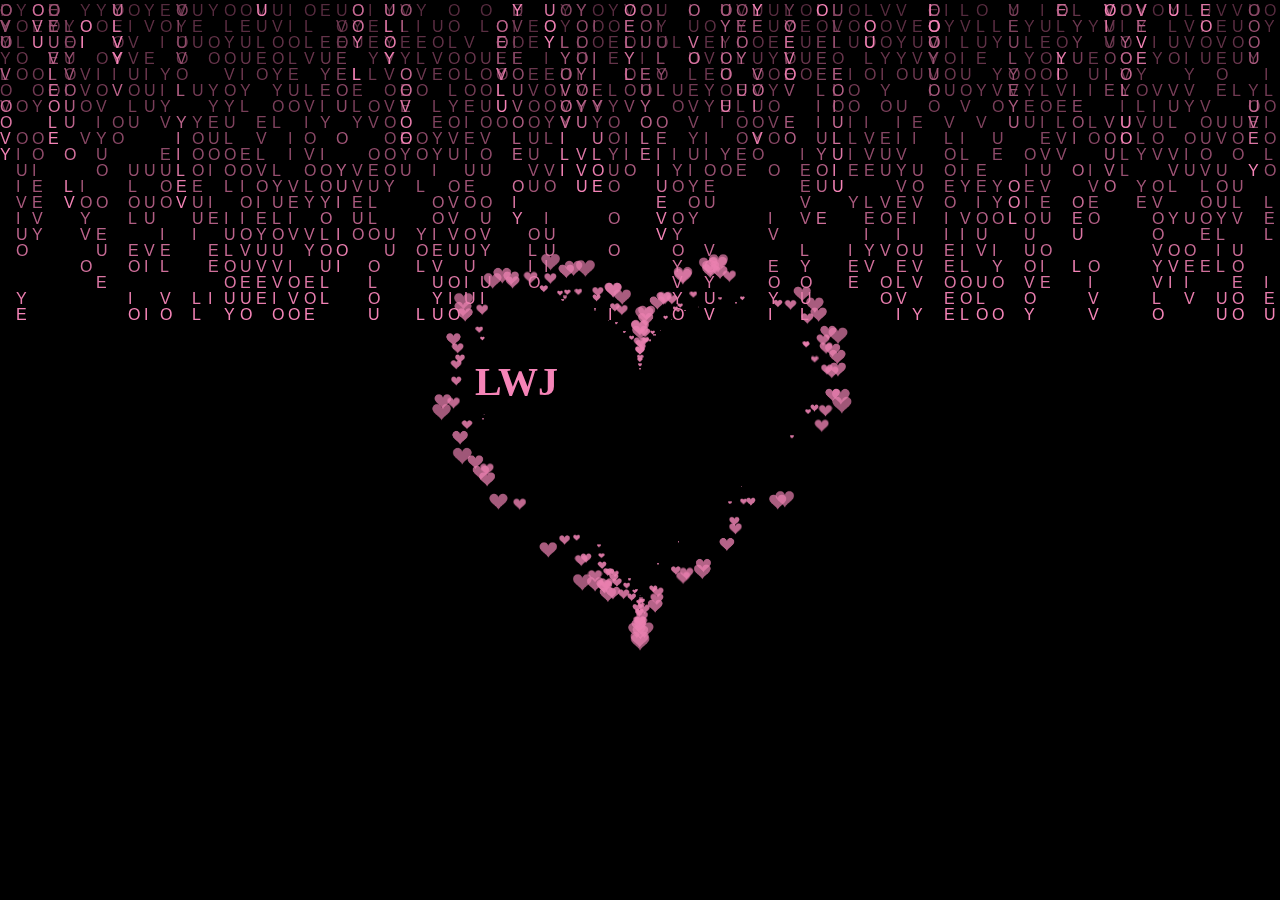
<file: luanma.html>
<!DOCTYPE html>
<html>
<meta http-equiv="Content-Type" content="text/html; charset=utf-8"/> 
<head>
    <title>云泥 | 数码领域</title>
</head>
<body> <canvas id="canvas"></canvas>
<style type="text/css">
    body {
        margin: 0;
        padding: 0;
        overflow: hidden;
    }
</style>
<script type="text/javascript">
    var canvas = document.getElementById('canvas');
    var ctx = canvas.getContext('2d');
 
 
    canvas.height = window.innerHeight;
    canvas.width = window.innerWidth;
 
    var texts = 'I LOVE YOU'.split('');
 
    var fontSize = 16;
    var columns = canvas.width / fontSize;
    // 用于计算输出文字时坐标，所以长度即为列数
    var drops = [];
    //初始值
    for (var x = 0; x < columns; x++) {
        drops[x] = 1;
    }
 
    function draw() {
        //让背景逐渐由透明到不透明
        ctx.fillStyle = 'rgba(0, 0, 0, 0.05)';
        ctx.fillRect(0, 0, canvas.width, canvas.height);
        //文字颜色
        ctx.fillStyle = '#f584b7';
        ctx.font = fontSize + 'px arial';
        //逐行输出文字
        for (var i = 0; i < drops.length; i++) {
            var text = texts[Math.floor(Math.random() * texts.length)];
            ctx.fillText(text, i * fontSize, drops[i] * fontSize);
 
            if (drops[i] * fontSize > canvas.height || Math.random() > 0.95) {
                drops[i] = 0;
            }
 
            drops[i]++;
        }
    }
    setInterval(draw, 33);
</script>
</body>
</html>
<!DOCTYPE HTML PUBLIC "-//W3C//DTD HTML 4.0 Transitional//EN">
<HTML>
<HEAD>
    <TITLE> love</TITLE>
	<meta http-equiv="Content-Type" content="text/html; charset=utf-8"/> 
    <META NAME="Generator" CONTENT="EditPlus">
    <META NAME="Author" CONTENT="">
    <META NAME="Keywords" CONTENT="">
    <META NAME="Description" CONTENT="">
    <meta charset="UTF-8">
    <style>
        html, body {
            height: 100%;
            padding: 0;
            margin: 0;
            background: rgb(0, 0, 0);
        }
        canvas {
            position: absolute;
            width: 100%;
            height: 100%;
        }
        #child{
            position: fixed;
            top:50%;
            left: 50%;
            margin-top: -75px;
            margin-left:-100px ;
 
        }
 
        h4{font-family:"STKaiti";
             font-size: 40px;
             color:#f584b7;
             position: relative;
             top: -70px;left: -65px;}
    </style>
</head>
<body>
<div id="child" ><h4><h4>LWJ</div><!--LWJ--!>
  <canvas id ="pinkboard"></canvas>
  <!-- <canvas id= "canvas"></canvas>  -->
<script>
    /*
   * Settings
   */
    var settings = {
        particles: {
            length:   500, // maximum amount of particles
            duration:   2, // particle duration in sec
            velocity: 100, // particle velocity in pixels/sec
            effect: -0.75, // play with this for a nice effect
            size:      30, // particle size in pixels
        },
    };
 
    /*
     * RequestAnimationFrame polyfill by Erik M?ller
     */
    (function(){var b=0;var c=["ms","moz","webkit","o"];for(var a=0;a<c.length&&!window.requestAnimationFrame;++a){window.requestAnimationFrame=window[c[a]+"RequestAnimationFrame"];window.cancelAnimationFrame=window[c[a]+"CancelAnimationFrame"]||window[c[a]+"CancelRequestAnimationFrame"]}if(!window.requestAnimationFrame){window.requestAnimationFrame=function(h,e){var d=new Date().getTime();var f=Math.max(0,16-(d-b));var g=window.setTimeout(function(){h(d+f)},f);b=d+f;return g}}if(!window.cancelAnimationFrame){window.cancelAnimationFrame=function(d){clearTimeout(d)}}}());
 
    /*
     * Point class
     */
    var Point = (function() {
        function Point(x, y) {
            this.x = (typeof x !== 'undefined') ? x : 0;
            this.y = (typeof y !== 'undefined') ? y : 0;
        }
        Point.prototype.clone = function() {
            return new Point(this.x, this.y);
        };
        Point.prototype.length = function(length) {
            if (typeof length == 'undefined')
                return Math.sqrt(this.x * this.x + this.y * this.y);
            this.normalize();
            this.x *= length;
            this.y *= length;
            return this;
        };
        Point.prototype.normalize = function() {
            var length = this.length();
            this.x /= length;
            this.y /= length;
            return this;
        };
        return Point;
    })();
 
    /*
     * Particle class
     */
    var Particle = (function() {
        function Particle() {
            this.position = new Point();
            this.velocity = new Point();
            this.acceleration = new Point();
            this.age = 0;
        }
        Particle.prototype.initialize = function(x, y, dx, dy) {
            this.position.x = x;
            this.position.y = y;
            this.velocity.x = dx;
            this.velocity.y = dy;
            this.acceleration.x = dx * settings.particles.effect;
            this.acceleration.y = dy * settings.particles.effect;
            this.age = 0;
        };
        Particle.prototype.update = function(deltaTime) {
            this.position.x += this.velocity.x * deltaTime;
            this.position.y += this.velocity.y * deltaTime;
            this.velocity.x += this.acceleration.x * deltaTime;
            this.velocity.y += this.acceleration.y * deltaTime;
            this.age += deltaTime;
        };
        Particle.prototype.draw = function(context, image) {
            function ease(t) {
                return (--t) * t * t + 1;
            }
            var size = image.width * ease(this.age / settings.particles.duration);
            context.globalAlpha = 1 - this.age / settings.particles.duration;
            context.drawImage(image, this.position.x - size / 2, this.position.y - size / 2, size, size);
        };
        return Particle;
    })();
 
    /*
     * ParticlePool class
     */
    var ParticlePool = (function() {
        var particles,
            firstActive = 0,
            firstFree   = 0,
            duration    = settings.particles.duration;
 
        function ParticlePool(length) {
            // create and populate particle pool
            particles = new Array(length);
            for (var i = 0; i < particles.length; i++)
                particles[i] = new Particle();
        }
        ParticlePool.prototype.add = function(x, y, dx, dy) {
            particles[firstFree].initialize(x, y, dx, dy);
 
            // handle circular queue
            firstFree++;
            if (firstFree   == particles.length) firstFree   = 0;
            if (firstActive == firstFree       ) firstActive++;
            if (firstActive == particles.length) firstActive = 0;
        };
        ParticlePool.prototype.update = function(deltaTime) {
            var i;
 
            // update active particles
            if (firstActive < firstFree) {
                for (i = firstActive; i < firstFree; i++)
                    particles[i].update(deltaTime);
            }
            if (firstFree < firstActive) {
                for (i = firstActive; i < particles.length; i++)
                    particles[i].update(deltaTime);
                for (i = 0; i < firstFree; i++)
                    particles[i].update(deltaTime);
            }
 
            // remove inactive particles
            while (particles[firstActive].age >= duration && firstActive != firstFree) {
                firstActive++;
                if (firstActive == particles.length) firstActive = 0;
            }
 
 
        };
        ParticlePool.prototype.draw = function(context, image) {
            // draw active particles
            if (firstActive < firstFree) {
                for (i = firstActive; i < firstFree; i++)
                    particles[i].draw(context, image);
            }
            if (firstFree < firstActive) {
                for (i = firstActive; i < particles.length; i++)
                    particles[i].draw(context, image);
                for (i = 0; i < firstFree; i++)
                    particles[i].draw(context, image);
            }
        };
        return ParticlePool;
    })();
 
    /*
     * Putting it all together
     */
    (function(canvas) {
        var context = canvas.getContext('2d'),
            particles = new ParticlePool(settings.particles.length),
            particleRate = settings.particles.length / settings.particles.duration, // particles/sec
            time;
 
        // get point on heart with -PI <= t <= PI
        function pointOnHeart(t) {
            return new Point(
                160 * Math.pow(Math.sin(t), 3),
                130 * Math.cos(t) - 50 * Math.cos(2 * t) - 20 * Math.cos(3 * t) - 10 * Math.cos(4 * t) + 25
            );
        }
 
        // creating the particle image using a dummy canvas
        var image = (function() {
            var canvas  = document.createElement('canvas'),
                context = canvas.getContext('2d');
            canvas.width  = settings.particles.size;
            canvas.height = settings.particles.size;
            // helper function to create the path
            function to(t) {
                var point = pointOnHeart(t);
                point.x = settings.particles.size / 2 + point.x * settings.particles.size / 350;
                point.y = settings.particles.size / 2 - point.y * settings.particles.size / 350;
                return point;
            }
            // create the path
            context.beginPath();
            var t = -Math.PI;
            var point = to(t);
            context.moveTo(point.x, point.y);
            while (t < Math.PI) {
                t += 0.01; // baby steps!
                point = to(t);
                context.lineTo(point.x, point.y);
            }
            context.closePath();
            // create the fill
            context.fillStyle = '#ea80b0';
            context.fill();
            // create the image
            var image = new Image();
            image.src = canvas.toDataURL();
            return image;
        })();
 
        // render that thing!
        function render() {
            // next animation frame
            requestAnimationFrame(render);
 
            // update time
            var newTime   = new Date().getTime() / 1000,
                deltaTime = newTime - (time || newTime);
            time = newTime;
 
            // clear canvas
            context.clearRect(0, 0, canvas.width, canvas.height);
 
            // create new particles
            var amount = particleRate * deltaTime;
            for (var i = 0; i < amount; i++) {
                var pos = pointOnHeart(Math.PI - 2 * Math.PI * Math.random());
                var dir = pos.clone().length(settings.particles.velocity);
                particles.add(canvas.width / 2 + pos.x, canvas.height / 2 - pos.y, dir.x, -dir.y);
            }
 
            // update and draw particles
            particles.update(deltaTime);
            particles.draw(context, image);
        }
 
        // handle (re-)sizing of the canvas
        function onResize() {
            canvas.width  = canvas.clientWidth;
            canvas.height = canvas.clientHeight;
        }
        window.onresize = onResize;
 
        // delay rendering bootstrap
        setTimeout(function() {
            onResize();
            render();
        }, 10);
    })(document.getElementById('pinkboard'));
	
	
	
	
</script>
 
</BODY>
 <!--                           
<audio controls>
  <source src="Alan Walker-Faded.mp3" type="audio/ogg">
  <source src="Alan Walker-Faded.mp3" type="audio/mpeg">
</audio >
     -->
 
		
</HTML>
</file>
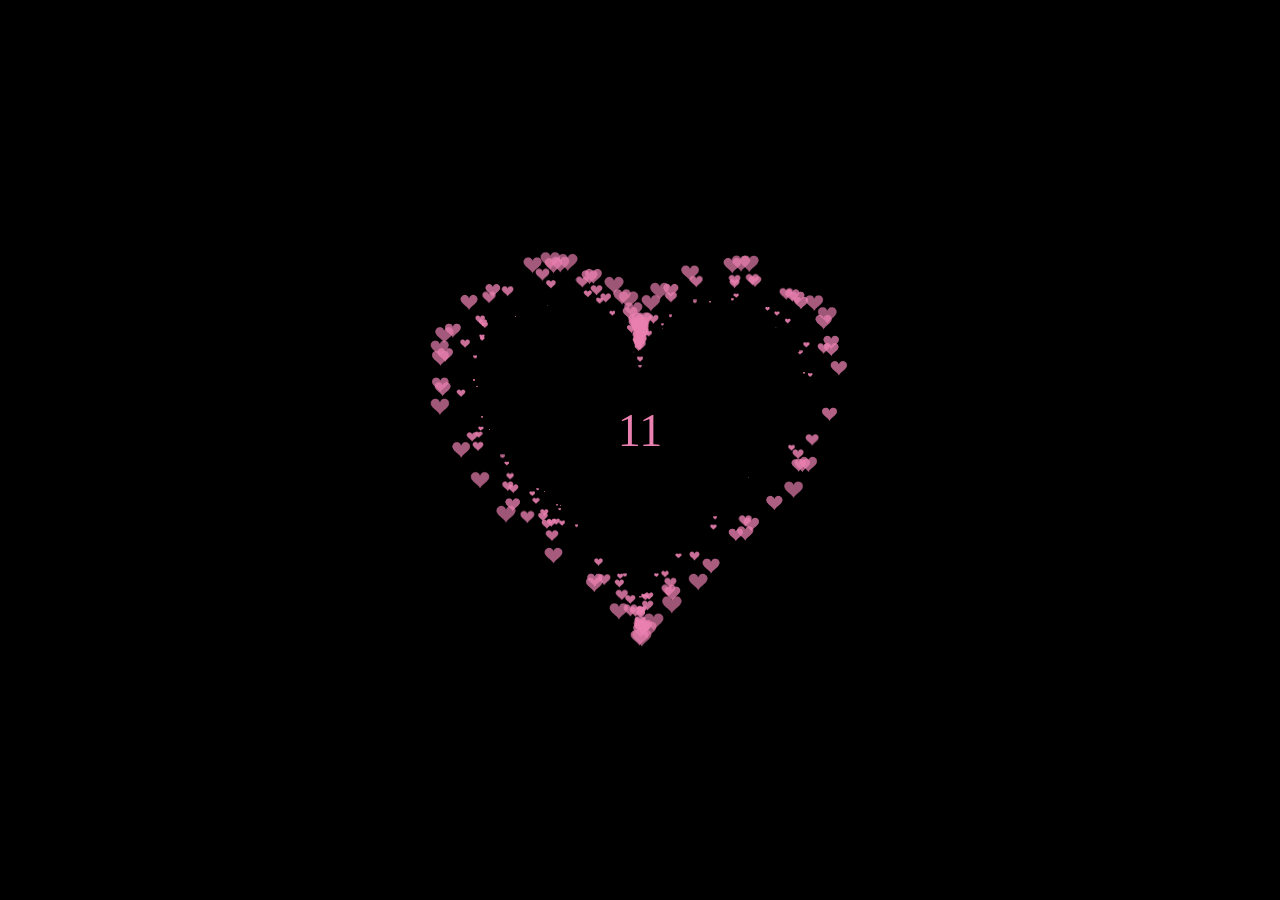
<file: piaodong(for20).HTML>
<!DOCTYPE html>
<!-- saved from url=(0046)https://httishere.gitee.io/notion/v4/love-name -->
<html><head><meta http-equiv="Content-Type" content="text/html; charset=UTF-8">
    
    <title>云泥 | 心悸</title>
    <style type="text/css">
      body {
        margin: 0;
        overflow: hidden;
        background: #000;
      }
      canvas {
        position: absolute;
        width: 100%;
        height: 100%;
      }
      #pinkboard {
        animation: anim 1.5s ease-in-out infinite;
        -webkit-animation: anim 1.5s ease-in-out infinite;
        -o-animation: anim 1.5s ease-in-out infinite;
        -moz-animation: anim 1.5s ease-in-out infinite;
      }
      @keyframes anim {
        0% {
          transform: scale(0.8);
        }
        25% {
          transform: scale(0.7);
        }
        50% {
          transform: scale(1);
        }
        75% {
          transform: scale(0.7);
        }
        100% {
          transform: scale(0.8);
        }
      }
      @-webkit-keyframes anim {
        0% {
          -webkit-transform: scale(0.8);
        }
        25% {
          -webkit-transform: scale(0.7);
        }
        50% {
          -webkit-transform: scale(1);
        }
        75% {
          -webkit-transform: scale(0.7);
        }
        100% {
          -webkit-transform: scale(0.8);
        }
      }
      @-o-keyframes anim {
        0% {
          -o-transform: scale(0.8);
        }
        25% {
          -o-transform: scale(0.7);
        }
        50% {
          -o-transform: scale(1);
        }
        75% {
          -o-transform: scale(0.7);
        }
        100% {
          -o-transform: scale(0.8);
        }
      }
      @-moz-keyframes anim {
        0% {
          -moz-transform: scale(0.8);
        }
        25% {
          -moz-transform: scale(0.7);
        }
        50% {
          -moz-transform: scale(1);
        }
        75% {
          -moz-transform: scale(0.7);
        }
        100% {
          -moz-transform: scale(0.8);
        }
      }
      #name {
        position: absolute;
        top: 50%;
        left: 50%;
        transform: translate(-50%, -50%);
        margin-top: -20px;
        font-size: 46px;
        color: #ea80b0;
      }
    </style>
  </head>
  <body>
    <canvas id="pinkboard" width="1920" height="947"></canvas>
    <-- <div id="name">11</div> -->
    <canvas id="canvas" width="1920" height="947"></canvas>
 
    <script type="text/javascript">
      const colors = [
        "#eec996",
        "#8fb7d3",
        "#b7d4c6",
        "#c3bedd",
        "#f1d5e4",
        "#cae1d3",
        "#f3c89d",
        "#d0b0c3",
        "#819d53",
        "#c99294",
        "#cec884",
        "#ff8e70",
        "#e0a111",
        "#fffdf6",
        "#cbd7ac",
        "#e8c6c0",
        "#dc9898",
        "#ecc8ba",
      ]; //用来设置的颜色
      var canvas = document.getElementById("canvas");
      var ctx = canvas.getContext("2d");H
      let count = 1;
 
      var ww = window.innerWidth;
      var wh = window.innerHeight;
 
      var hearts = [];
 
      function init() {
        requestAnimationFrame(render);
        canvas.width = ww;
        canvas.height = wh;
        for (var i = 0; i < 100; i++) {
          hearts.push(new Heart());
        }
      }
 
      function Heart() {
        this.x = Math.random() * ww;
        this.y = Math.random() * wh;
        this.opacity = Math.random() * 0.5 + 0.5;
        this.vel = {
          x: (Math.random() - 0.5) * 4,
          y: (Math.random() - 0.5) * 4,
        };
        this.targetScale = Math.random() * 0.15 + 0.02;
        this.scale = this.targetScale * Math.random();
      }
 
      Heart.prototype.update = function (i) {
        this.x += this.vel.x;
        this.y += this.vel.y;
 
        this.scale += (this.targetScale - this.scale) * 0.01;
        if (this.x - this.width > ww || this.x + this.width < 0) {
          this.scale = 0;
          this.x = Math.random() * ww;
        }
        if (this.y - this.height > wh || this.y + this.height < 0) {
          this.scale = 0;
          this.y = Math.random() * wh;
        }
        this.width = 473.8;
        this.height = 408.6;
      };
      Heart.prototype.draw = function (i) {
        ctx.globalAlpha = this.opacity;
        ctx.font = `${180 * this.scale}px "微软雅黑"`;
        // ctx.font="20px";
        ctx.fillStyle = colors[i % 18];
        ctx.fillText(
          "I LOVE YOU",//这里只能英文
          this.x - this.width * 0.5,
          this.y - this.height * 0.5,
          this.width,
          this.height
        );
        // ctx.drawImage(
        //   heartImage,
        //   this.x - this.width * 0.5,
        //   this.y - this.height * 0.5,
        //   this.width,
        //   this.height
        // );
      };
 
      function render() {
        ctx.clearRect(0, 0, ww, wh);
        // ctx.globalAlpha = 1;
        // ctx.fillStyle = "rgba(255,255,255,0.3)";
        // ctx.fillRect(0, 0, ww, wh);
        for (var i = 0; i < 100; i++) {
          hearts[i].update(i);
          hearts[i].draw(i);
        }
        requestAnimationFrame(render);
      }
      init();
 
      // var heartImage = new Image();
      // heartImage.onload = init();
      // heartImage.src =
      //   "[data-uri]";
 
      window.addEventListener("resize", function () {
        ww = window.innerWidth;
        wh = window.innerHeight;
      });
    </script>
    <script>
      /*
       * Settings
       */
      var settings = {
        particles: {
          length: 500, // maximum amount of particles
          duration: 2, // particle duration in sec
          velocity: 100, // particle velocity in pixels/sec
          effect: -0.75, // play with this for a nice effect
          size: 30, // particle size in pixels
        },
      };
 
      /*
       * RequestAnimationFrame polyfill by Erik M?ller
       */
      (function () {
        var b = 0;
        var c = ["ms", "moz", "webkit", "o"];
        for (var a = 0; a < c.length && !window.requestAnimationFrame; ++a) {
          window.requestAnimationFrame = window[c[a] + "RequestAnimationFrame"];
          window.cancelAnimationFrame =
            window[c[a] + "CancelAnimationFrame"] ||
            window[c[a] + "CancelRequestAnimationFrame"];
        }
        if (!window.requestAnimationFrame) {
          window.requestAnimationFrame = function (h, e) {
            var d = new Date().getTime();
            var f = Math.max(0, 16 - (d - b));
            var g = window.setTimeout(function () {
              h(d + f);
            }, f);
            b = d + f;
            return g;
          };
        }
        if (!window.cancelAnimationFrame) {
          window.cancelAnimationFrame = function (d) {
            clearTimeout(d);
          };
        }
      })();
 
      /*
       * Point class
       */
      var Point = (function () {
        function Point(x, y) {
          this.x = typeof x !== "undefined" ? x : 0;
          this.y = typeof y !== "undefined" ? y : 0;
        }
        Point.prototype.clone = function () {
          return new Point(this.x, this.y);
        };
        Point.prototype.length = function (length) {
          if (typeof length == "undefined")
            return Math.sqrt(this.x * this.x + this.y * this.y);
          this.normalize();
          this.x *= length;
          this.y *= length;
          return this;
        };
        Point.prototype.normalize = function () {
          var length = this.length();
          this.x /= length;
          this.y /= length;
          return this;
        };
        return Point;
      })();
 
      /*
       * Particle class
       */
 
      var Particle = (function () {
        function Particle() {
          this.position = new Point();
          this.velocity = new Point();
          this.acceleration = new Point();
          this.age = 0;
        }
        Particle.prototype.initialize = function (x, y, dx, dy) {
          this.position.x = x;
          this.position.y = y;
          this.velocity.x = dx;
          this.velocity.y = dy;
          this.acceleration.x = dx * settings.particles.effect;
          this.acceleration.y = dy * settings.particles.effect;
          this.age = 0;
        };
        Particle.prototype.update = function (deltaTime) {
          this.position.x += this.velocity.x * deltaTime;
          this.position.y += this.velocity.y * deltaTime;
          this.velocity.x += this.acceleration.x * deltaTime;
          this.velocity.y += this.acceleration.y * deltaTime;
          this.age += deltaTime;
        };
        Particle.prototype.draw = function (context, image) {
          function ease(t) {
            return --t * t * t + 1;
          }
          var size = image.width * ease(this.age / settings.particles.duration);
          context.globalAlpha = 1 - this.age / settings.particles.duration;
          context.drawImage(
            image,
            this.position.x - size / 2,
            this.position.y - size / 2,
            size,
            size
          );
        };
        return Particle;
      })();
 
      /*
       * ParticlePool class
       */
      var ParticlePool = (function () {
        var particles,
          firstActive = 0,
          firstFree = 0,
          duration = settings.particles.duration;
 
        function ParticlePool(length) {
          // create and populate particle pool
          particles = new Array(length);
          for (var i = 0; i < particles.length; i++)
            particles[i] = new Particle();
        }
        ParticlePool.prototype.add = function (x, y, dx, dy) {
          particles[firstFree].initialize(x, y, dx, dy);
 
          // handle circular queue
          firstFree++;
          if (firstFree == particles.length) firstFree = 0;
          if (firstActive == firstFree) firstActive++;
          if (firstActive == particles.length) firstActive = 0;
        };
        ParticlePool.prototype.update = function (deltaTime) {
          var i;
 
          // update active particles
          if (firstActive < firstFree) {
            for (i = firstActive; i < firstFree; i++)
              particles[i].update(deltaTime);
          }
          if (firstFree < firstActive) {
            for (i = firstActive; i < particles.length; i++)
              particles[i].update(deltaTime);
            for (i = 0; i < firstFree; i++) particles[i].update(deltaTime);
          }
 
          // remove inactive particles
          while (
            particles[firstActive].age >= duration &&
            firstActive != firstFree
          ) {
            firstActive++;
            if (firstActive == particles.length) firstActive = 0;
          }
        };
        ParticlePool.prototype.draw = function (context, image) {
          // draw active particles
          if (firstActive < firstFree) {
            for (i = firstActive; i < firstFree; i++)
              particles[i].draw(context, image);
          }
          if (firstFree < firstActive) {
            for (i = firstActive; i < particles.length; i++)
              particles[i].draw(context, image);
            for (i = 0; i < firstFree; i++) particles[i].draw(context, image);
          }
        };
        return ParticlePool;
      })();
 
      /*
       * Putting it all together
       */
      (function (canvas) {
        var context = canvas.getContext("2d"),
          particles = new ParticlePool(settings.particles.length),
          particleRate =
            settings.particles.length / settings.particles.duration, // particles/sec
          time;
 
        // get point on heart with -PI <= t <= PI
        function pointOnHeart(t) {
          return new Point(
            160 * Math.pow(Math.sin(t), 3),
            130 * Math.cos(t) -
              50 * Math.cos(2 * t) -
              20 * Math.cos(3 * t) -
              10 * Math.cos(4 * t) +
              25
          );
        }
 
        // creating the particle image using a dummy canvas
        var image = (function () {
          var canvas = document.createElement("canvas"),
            context = canvas.getContext("2d");
          canvas.width = settings.particles.size;
          canvas.height = settings.particles.size;
          // helper function to create the path
          function to(t) {
            var point = pointOnHeart(t);
            point.x =
              settings.particles.size / 2 +
              (point.x * settings.particles.size) / 350;
            point.y =
              settings.particles.size / 2 -
              (point.y * settings.particles.size) / 350;
            return point;
          }
          // create the path
          context.beginPath();
          var t = -Math.PI;
          var point = to(t);
          context.moveTo(point.x, point.y);
          while (t < Math.PI) {
            t += 0.01; // baby steps!
            point = to(t);
            context.lineTo(point.x, point.y);
          }
          context.closePath();
          // create the fill
          context.fillStyle = "#ea80b0";
          context.fill();
          // create the image
          var image = new Image();
          image.src = canvas.toDataURL();
          return image;
        })();
 
        // render that thing!
        function render() {
          // next animation frame
          requestAnimationFrame(render);
 
          // update time
          var newTime = new Date().getTime() / 1000,
            deltaTime = newTime - (time || newTime);
          time = newTime;
 
          // clear canvas
          context.clearRect(0, 0, canvas.width, canvas.height);
 
          // create new particles
          var amount = particleRate * deltaTime;
          for (var i = 0; i < amount; i++) {
            var pos = pointOnHeart(Math.PI - 2 * Math.PI * Math.random());
            var dir = pos.clone().length(settings.particles.velocity);
            particles.add(
              canvas.width / 2 + pos.x,
              canvas.height / 2 - pos.y,
              dir.x,
              -dir.y
            );
          }
 
          // update and draw particles
          particles.update(deltaTime);
          particles.draw(context, image);
        }
 
        // handle (re-)sizing of the canvas
        function onResize() {
          canvas.width = canvas.clientWidth;
          canvas.height = canvas.clientHeight;
        }
        window.onresize = onResize;
 
        // delay rendering bootstrap
        setTimeout(function () {
          onResize();
          render();
        }, 10);
      })(document.getElementById("pinkboard"));
 
      // 参考：https://blog.csdn.net/weixin_57038822/article/details/121644240
    </script>
  
 
</body></html>
</file>
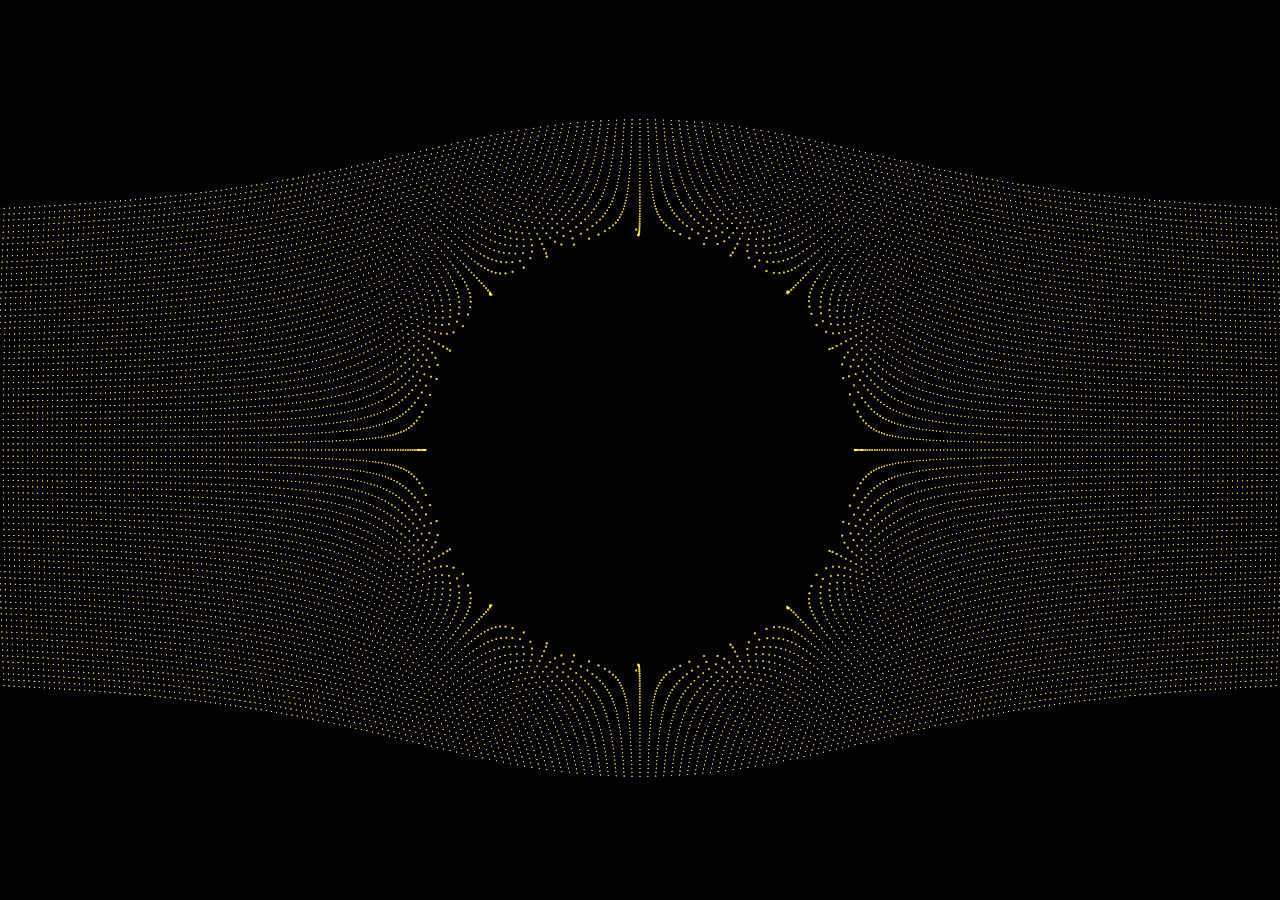
<file: shubiao.html>
<!doctype html>
<html>
<head>
    <meta charset="utf-8">
    <title>HTML5��꾭������ɢ��������Ч</title>
    <style>
		
        html, body {
            position: absolute;
            overflow: hidden;
            margin: 0;
            padding: 0;
            width: 100%;
            height: 100%;
            background: #000000;
            touch-action: none;
            content-zooming: none;
        }

        canvas {
            position: absolute;
            width: 100%;
            height: 100%;
            background: #000000;
        }
		
	</style>
</head>
<body>
<canvas></canvas>

<script>
    "use strict";
    {
        // particles class
        class Particle {
            constructor(k, i, j) {
                this.i = i;
                this.j = j;
                this.init();
                this.x = this.x0;
                this.y = this.y0;
                this.pos = posArray.subarray(k * 3, k * 3 + 3);
                this.pointer = pointer;
            }

            init() {
                this.x0 = canvas.width * 0.5 + this.i * canvas.width / 240;
                this.y0 = canvas.height * 0.5 + this.j * canvas.height / 160;
            }

            move() {
                const dx = this.pointer.x - this.x;
                const dy = this.pointer.y - this.y;
                const d = Math.sqrt(dx * dx + dy * dy);
                const s = 1000 / d;
                this.x += -s * (dx / d) + (this.x0 - this.x) * 0.02;
                this.y += -s * (dy / d) + (this.y0 - this.y) * 0.02;
                // update buffer position
                this.pos[0] = this.x;
                this.pos[1] = this.y;
                this.pos[2] = 0.15 * s * s;
            }
        }

        // webGL canvas
        const canvas = {
            init(options) {
                // set webGL context
                this.elem = document.querySelector("canvas");
                const gl = (this.gl =
                    this.elem.getContext("webgl", options) ||
                    this.elem.getContext("experimental-webgl", options));
                if (!gl) return false;
                // compile shaders
                const vertexShader = gl.createShader(gl.VERTEX_SHADER);
                gl.shaderSource(
                    vertexShader,
                    `
					precision highp float;
					attribute vec3 aPosition;
					uniform vec2 uResolution;
					void main() {
						gl_PointSize = max(2.0, min(30.0, aPosition.z));
						gl_Position = vec4(
							( aPosition.x / uResolution.x * 2.0) - 1.0, 
							(-aPosition.y / uResolution.y * 2.0) + 1.0, 
							0.0,
							1.0
						);
					}
      	`
                );
                gl.compileShader(vertexShader);
                const fragmentShader = gl.createShader(gl.FRAGMENT_SHADER);
                gl.shaderSource(
                    fragmentShader,
                    `
					precision highp float;
					void main() {
						vec2 pc = 2.0 * gl_PointCoord - 1.0;
						gl_FragColor = vec4(1.0, 0.85, 0.25, 1.0 - dot(pc, pc));
					}
				`
                );
                gl.compileShader(fragmentShader);
                const program = (this.program = gl.createProgram());
                gl.attachShader(this.program, vertexShader);
                gl.attachShader(this.program, fragmentShader);
                gl.linkProgram(this.program);
                gl.useProgram(this.program);
                // resolution
                this.uResolution = gl.getUniformLocation(this.program, "uResolution");
                gl.enableVertexAttribArray(this.uResolution);
                // canvas resize
                this.resize();
                window.addEventListener("resize", () => this.resize(), false);
                return gl;
            },
            resize() {
                this.width = this.elem.width = this.elem.offsetWidth;
                this.height = this.elem.height = this.elem.offsetHeight;
                for (const p of particles) p.init();
                this.gl.uniform2f(this.uResolution, this.width, this.height);
                this.gl.viewport(
                    0,
                    0,
                    this.gl.drawingBufferWidth,
                    this.gl.drawingBufferHeight
                );
            }
        };
        const pointer = {
            init(canvas) {
                this.x = 0.1 + canvas.width * 0.5;
                this.y = canvas.height * 0.5;
                this.s = 0;
                ["mousemove", "touchstart", "touchmove"].forEach((event, touch) => {
                    document.addEventListener(
                        event,
                        e => {
                            if (touch) {
                                e.preventDefault();
                                this.x = e.targetTouches[0].clientX;
                                this.y = e.targetTouches[0].clientY;
                            } else {
                                this.x = e.clientX;
                                this.y = e.clientY;
                            }
                        },
                        false
                    );
                });
            }
        };
        // init webGL canvas
        const particles = [];
        const gl = canvas.init({
            alpha: false,
            stencil: true,
            antialias: true,
            depth: false
        });
        // additive blending "lighter"
        gl.blendFunc(gl.SRC_ALPHA, gl.ONE);
        gl.enable(gl.BLEND);
        // init pointer
        pointer.init(canvas);
        // init particles
        const nParticles = 240 * 80;
        const posArray = new Float32Array(nParticles * 3);
        let k = 0;
        for (let i = -120; i < 120; i++) {
            for (let j = -40; j < 40; j++) {
                particles.push(new Particle(k++, i, j));
            }
        }
        // create position buffer
        const aPosition = gl.getAttribLocation(canvas.program, "aPosition");
        gl.enableVertexAttribArray(aPosition);
        const positionBuffer = gl.createBuffer();
        // draw all particles
        const draw = () => {
            gl.bindBuffer(gl.ARRAY_BUFFER, positionBuffer);
            gl.vertexAttribPointer(aPosition, 3, gl.FLOAT, false, 0, 0);
            gl.bufferData(
                gl.ARRAY_BUFFER,
                posArray,
                gl.DYNAMIC_DRAW
            );
            gl.drawArrays(gl.GL_POINTS, 0, nParticles);
        }
        // main animation loop
        const run = () => {
            requestAnimationFrame(run);
            for (const p of particles) p.move();
            draw();
        };
        requestAnimationFrame(run);
    }
</script>
<div style="text-align:center;margin:50px 0; font:normal 14px/24px 'MicroSoft YaHei';"></div>
</body>
</html>
</file>
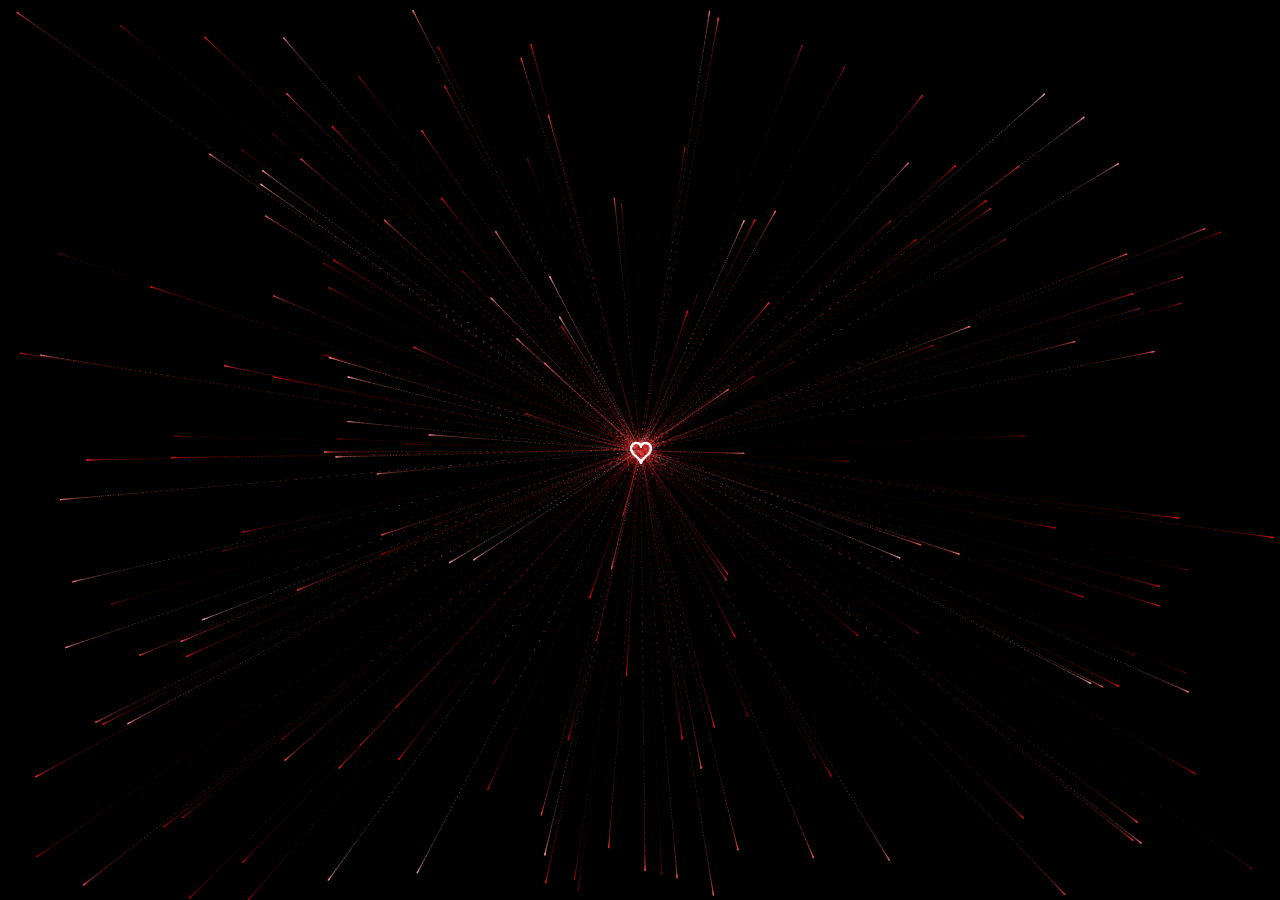
<file: suojing.html>
<!DOCTYPE html>
<!-- saved from url=(0033)http://junior-l.gitee.io/to-lili/ -->
<html><head><meta http-equiv="Content-Type" content="text/html; charset=UTF-8">
    
    <title>云泥 | 心之悸动</title>
    <style>
        canvas {
            position: absolute;
            left: 0;
            top: 0;
            width: 100%;
            height: 100%;
            background-color: rgba(0, 0, 0, .2);
        }
    </style>
</head>
<body>
 
<canvas id="heart" width="1920" height="947"></canvas>
<script>
    window.requestAnimationFrame =
        window.__requestAnimationFrame ||
        window.requestAnimationFrame ||
        window.webkitRequestAnimationFrame ||
        window.mozRequestAnimationFrame ||
        window.oRequestAnimationFrame ||
        window.msRequestAnimationFrame ||
        (function () {
            return function (callback, element) {
                var lastTime = element.__lastTime;
                if (lastTime === undefined) {
                    lastTime = 0;
                }
                var currTime = Date.now();
                var timeToCall = Math.max(1, 33 - (currTime - lastTime));
                window.setTimeout(callback, timeToCall);
                element.__lastTime = currTime + timeToCall;
            };
        })();
    window.isDevice = (/android|webos|iphone|ipad|ipod|blackberry|iemobile|opera mini/i.test(((navigator.userAgent || navigator.vendor || window.opera)).toLowerCase()));
    var loaded = false;
    var init = function () {
        if (loaded) return;
        loaded = true;
        var mobile = window.isDevice;
        var koef = mobile ? 0.5 : 1;
        var canvas = document.getElementById('heart');
        var ctx = canvas.getContext('2d');
        var width = canvas.width = koef * innerWidth;
        var height = canvas.height = koef * innerHeight;
        var rand = Math.random;
        ctx.fillStyle = "rgba(0,0,0,1)";
        ctx.fillRect(0, 0, width, height);
 
        var heartPosition = function (rad) {
            //return [Math.sin(rad), Math.cos(rad)];
            return [Math.pow(Math.sin(rad), 3), -(15 * Math.cos(rad) - 5 * Math.cos(2 * rad) - 2 * Math.cos(3 * rad) - Math.cos(4 * rad))];
        };
        var scaleAndTranslate = function (pos, sx, sy, dx, dy) {
            return [dx + pos[0] * sx, dy + pos[1] * sy];
        };
 
        window.addEventListener('resize', function () {
            width = canvas.width = koef * innerWidth;
            height = canvas.height = koef * innerHeight;
            ctx.fillStyle = "rgba(0,0,0,1)";
            ctx.fillRect(0, 0, width, height);
        });
 
        var traceCount = mobile ? 20 : 50;
        var pointsOrigin = [];
        var i;
        var dr = mobile ? 0.3 : 0.1;
        for (i = 0; i < Math.PI * 2; i += dr) pointsOrigin.push(scaleAndTranslate(heartPosition(i), 210, 13, 0, 0));
        for (i = 0; i < Math.PI * 2; i += dr) pointsOrigin.push(scaleAndTranslate(heartPosition(i), 150, 9, 0, 0));
        for (i = 0; i < Math.PI * 2; i += dr) pointsOrigin.push(scaleAndTranslate(heartPosition(i), 90, 5, 0, 0));
        var heartPointsCount = pointsOrigin.length;
 
        var targetPoints = [];
        var pulse = function (kx, ky) {
            for (i = 0; i < pointsOrigin.length; i++) {
                targetPoints[i] = [];
                targetPoints[i][0] = kx * pointsOrigin[i][0] + width / 2;
                targetPoints[i][1] = ky * pointsOrigin[i][1] + height / 2;
            }
        };
 
        var e = [];
        for (i = 0; i < heartPointsCount; i++) {
            var x = rand() * width;
            var y = rand() * height;
            e[i] = {
                vx: 0,
                vy: 0,
                R: 2,
                speed: rand() + 5,
                q: ~~(rand() * heartPointsCount),
                D: 2 * (i % 2) - 1,
                force: 0.2 * rand() + 0.7,
                f: "hsla(0," + ~~(40 * rand() + 60) + "%," + ~~(60 * rand() + 20) + "%,.3)",
                trace: []
            };
            for (var k = 0; k < traceCount; k++) e[i].trace[k] = {x: x, y: y};
        }
 
        var config = {
            traceK: 0.4,
            timeDelta: 0.01
        };
 
        var time = 0;
        var loop = function () {
            var n = -Math.cos(time);
            pulse((1 + n) * .5, (1 + n) * .5);
            time += ((Math.sin(time)) < 0 ? 9 : (n > 0.8) ? .2 : 1) * config.timeDelta;
            ctx.fillStyle = "rgba(0,0,0,.1)";
            ctx.fillRect(0, 0, width, height);
            for (i = e.length; i--;) {
                var u = e[i];
                var q = targetPoints[u.q];
                var dx = u.trace[0].x - q[0];
                var dy = u.trace[0].y - q[1];
                var length = Math.sqrt(dx * dx + dy * dy);
                if (10 > length) {
                    if (0.95 < rand()) {
                        u.q = ~~(rand() * heartPointsCount);
                    } else {
                        if (0.99 < rand()) {
                            u.D *= -1;
                        }
                        u.q += u.D;
                        u.q %= heartPointsCount;
                        if (0 > u.q) {
                            u.q += heartPointsCount;
                        }
                    }
                }
                u.vx += -dx / length * u.speed;
                u.vy += -dy / length * u.speed;
                u.trace[0].x += u.vx;
                u.trace[0].y += u.vy;
                u.vx *= u.force;
                u.vy *= u.force;
                for (k = 0; k < u.trace.length - 1;) {
                    var T = u.trace[k];
                    var N = u.trace[++k];
                    N.x -= config.traceK * (N.x - T.x);
                    N.y -= config.traceK * (N.y - T.y);
                }
                ctx.fillStyle = u.f;
                for (k = 0; k < u.trace.length; k++) {
                    ctx.fillRect(u.trace[k].x, u.trace[k].y, 1, 1);
                }
            }
            ctx.fillStyle = "rgba(255,255,255,1)";
            for (i = u.trace.length + 13; i--;) ctx.fillRect(targetPoints[i][0], targetPoints[i][1], 2, 2);
 
            window.requestAnimationFrame(loop, canvas);
        };
        loop();
    };
 
    var s = document.readyState;
    if (s === 'complete' || s === 'loaded' || s === 'interactive') init();
    else document.addEventListener('DOMContentLoaded', init, false);
</script>
 
</body></html>
</file>
<file: fuwu.css>
* {
    margin: 0px;
    padding: 0px;
}

.container {
    width: 100%;
    height: 100vh;
}

.container h1 {
    text-align: center;
    margin-bottom: 80px;
    padding-top: 20px;
    font-weight: bold;
    position: relative;
}

.container h1::after {
    content: '';
    background: lightseagreen;
    width: 80px;
    height: 6px;
    position: absolute;
    bottom: -4px;
    left: 50%;
    transform: translateX(-50%);
}

.row {
    display: grid;
    grid-template-columns: repeat(auto-fit, minmax(250px,1fr));
    grid-gap: 20px;
}

.content {
    display: flex;
    justify-content: center;
    align-items: center;
    margin: 0px 30px;
    height: 100px;
    box-shadow: 10px 10px 30px 0px lightgray;
    border-radius: 10px;

    transition: 0.4s;
}

.row a {
    text-decoration: none;
}

.content i {
    font-size: 25px;
    color: black;
}

.content h2 {
    padding: 0px 10px;
    color: black;
}

.content:hover {
    scale: 0.97;
    box-shadow: none;
    background: lightseagreen;
}

.content:hover h2 {
    color: white;
}

.content:hover i {
    color: white;
}
</file>
